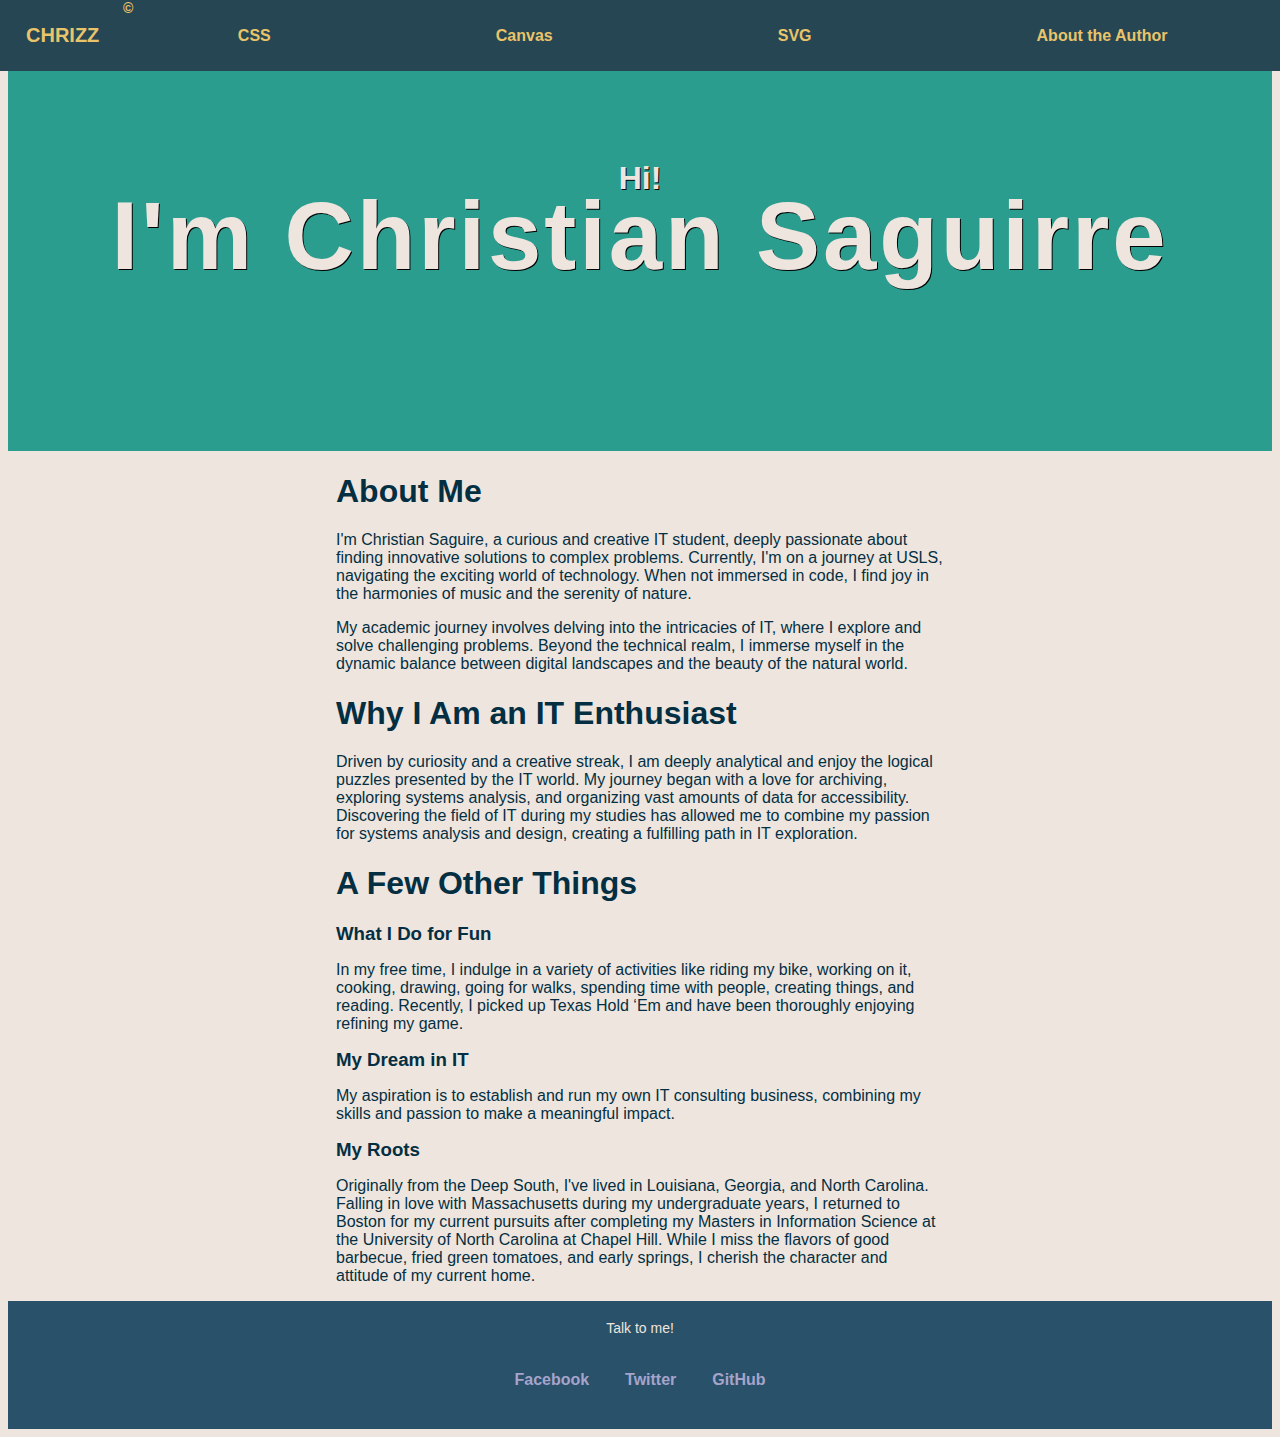
<file: about.html>
<!DOCTYPE html>
<html lang="en">
<head>
    <meta charset="UTF-8">
    <meta name="viewport" content="width=device-width, initial-scale=1.0">
    <link rel="stylesheet" href="styles4.css">
    <script src="script.js"></script>
    <title>About</title>
</head>
<body>
    <nav class="nav1">
        <div class="logo">
            <a href="index.html"> Chrizz</a>
        </div>
        <a href="css.html">CSS</a>
        <a href="canvas.html">Canvas</a>
        <a href="svg.html">SVG</a>
        <a href="about.html">About the Author</a>
    </nav>
    <header class="masthead">
        <p class="masthead-intro">Hi!</p>
        <h1 class="masthead-heading">I'm Christian Saguirre</h1>
      </header>
      
      <section class="aboutme-section">
        <h1>About Me</h1>
        <p>I'm Christian Saguire, a curious and creative IT student, deeply passionate about finding innovative solutions to complex problems. Currently, I'm on a journey at USLS, navigating the exciting world of technology. When not immersed in code, I find joy in the harmonies of music and the serenity of nature.</p>
    
        <p>My academic journey involves delving into the intricacies of IT, where I explore and solve challenging problems. Beyond the technical realm, I immerse myself in the dynamic balance between digital landscapes and the beauty of the natural world.</p>
    
        <h1>Why I Am an IT Enthusiast</h1>
        <p>Driven by curiosity and a creative streak, I am deeply analytical and enjoy the logical puzzles presented by the IT world. My journey began with a love for archiving, exploring systems analysis, and organizing vast amounts of data for accessibility. Discovering the field of IT during my studies has allowed me to combine my passion for systems analysis and design, creating a fulfilling path in IT exploration.</p>
    </section>
    
    <section class="fewthings-section">
        <h1>A Few Other Things</h1>
        <h2>What I Do for Fun</h2>
        <p>In my free time, I indulge in a variety of activities like riding my bike, working on it, cooking, drawing, going for walks, spending time with people, creating things, and reading. Recently, I picked up Texas Hold ‘Em and have been thoroughly enjoying refining my game.</p>
    
        <h2>My Dream in IT</h2>
        <p>My aspiration is to establish and run my own IT consulting business, combining my skills and passion to make a meaningful impact.</p>
    
        <h2>My Roots</h2>
        <p>Originally from the Deep South, I've lived in Louisiana, Georgia, and North Carolina. Falling in love with Massachusetts during my undergraduate years, I returned to Boston for my current pursuits after completing my Masters in Information Science at the University of North Carolina at Chapel Hill. While I miss the flavors of good barbecue, fried green tomatoes, and early springs, I cherish the character and attitude of my current home.</p>
    </section>
    
      <footer class="footer-content">
        <p>Talk to me!</p>
        <ul class="footer-contact">
          <li><a href="https://web.facebook.com/chrizsenpaii/">Facebook</a></li>
          <li><a href="twitter.com">Twitter</a></li>
          <li><a href="https://github.com/chrizsenpaii">GitHub</a></li>
        </ul>
      </footer>
</body>
</html>
</file>
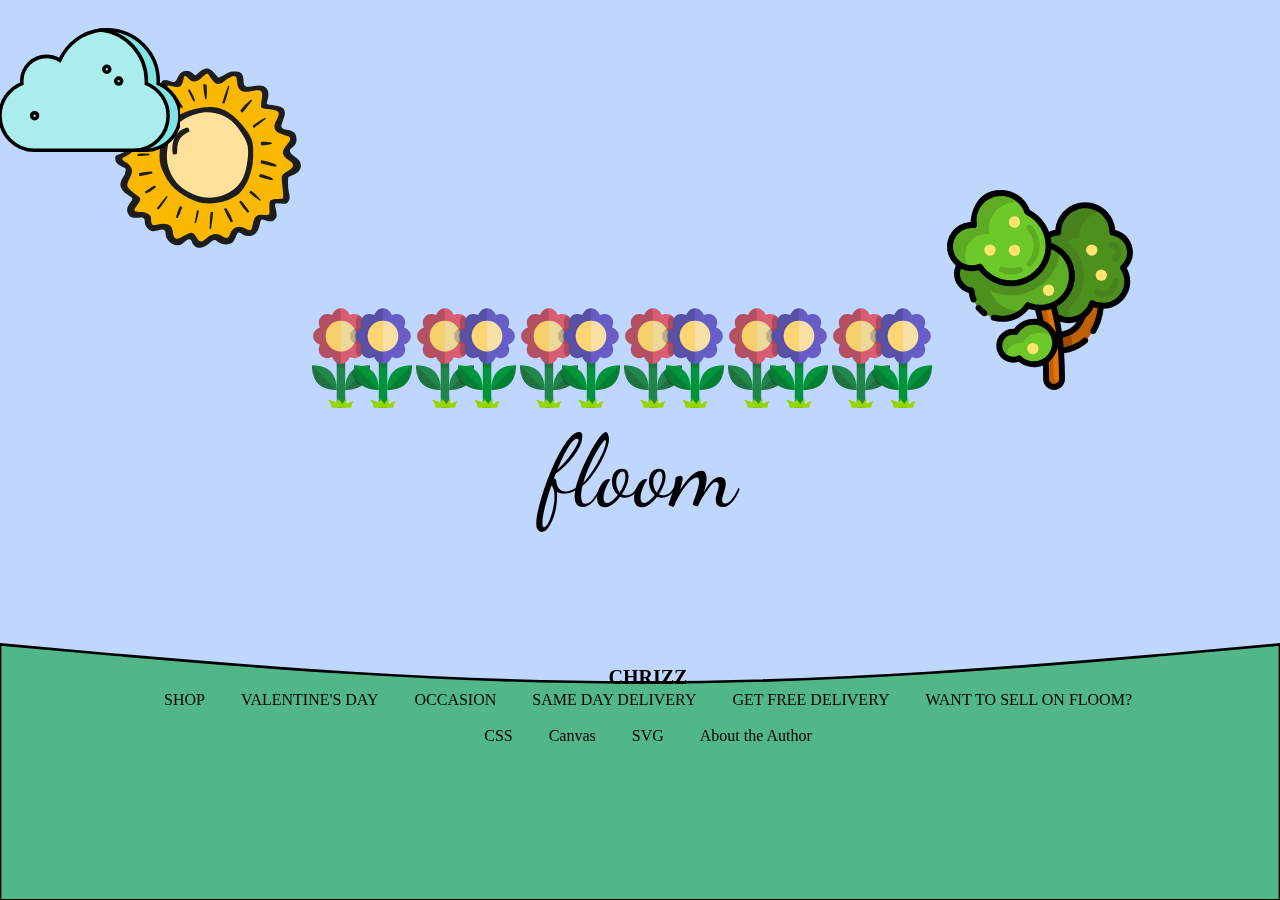
<file: svg.html>
<!DOCTYPE html>
<html lang="en">
<head>
    <meta charset="UTF-8">
    <meta name="viewport" content="width=device-width, initial-scale=1.0">
    <link rel="stylesheet" href="styles3.css">
    <link rel="stylesheet" href="https://fonts.googleapis.com/css2?family=Dancing+Script:wght@400;700&display=swap">
    <title>Floom</title>
</head>
<body>
    <nav class="nav1">
        <div class="logo">
            <a href="index.html"> Chrizz</a>
        </div>
        <a href="css.html">CSS</a>
        <a href="canvas.html">Canvas</a>
        <a href="svg.html">SVG</a>
        <a href="about.html">About the Author</a>
    </nav>
    <svg class="sun" width="800px" height="800px" viewBox="0 0 64 64" xmlns="http://www.w3.org/2000/svg">

        <path d="m24.19 4.27a2.87 2.87 0 0 1 3 .72c.4.31.43.62.84.5s2.06-2.31 3.75-2.16 3.22 2.85 3.66 2.91 2.94-1.78 4.44-1.91 3.06 0 3.37 1.78-.12 2.5.91 3 5-1.34 6.53.6-.19 4.59.19 5 4.59.34 5.37 1.59.09 2.56-.25 3.7-.91 1.91-.19 2.47 1.91.5 2.53.72 1.94.47 2 2.9-2.34 2.6-2.15 3.75 2.81 2.16 3.31 3.55a2.84 2.84 0 0 1 -1.5 3.66c-1.56.88-2.34.88-2.34 1.41a17.32 17.32 0 0 0 .19 4.4c.4 1.69.34 2.22-.16 3.13s-1.59.65-2.31.59-1.6-.28-1.88.16.85 3.22.35 4.19a2.4 2.4 0 0 1 -2.63 1.28c-1.19-.19-1.59-.66-2.12-.44s-.44 2.72-1.54 3.91a3 3 0 0 1 -3.12 1.21c-1.38-.15-2-1.28-2.72-1.06s-.94 3-2.5 3.56a4.3 4.3 0 0 1 -3.66-.28c-.93-.43-.84-1.09-1.78-.78s-1.9 1.91-3.56 2.25a2.66 2.66 0 0 1 -3-1c-.47-.58-.28-1.47-1.22-1.58s-2.06 1.84-3.41 1.94a4.12 4.12 0 0 1 -3.59-1.94c-.91-1.31-.22-2.75-1.25-3.06s-3 1.21-4.53 0a3.05 3.05 0 0 1 -1.44-2.66c0-.53-.19-1.25-1-1.25s-3.06.41-3.87-.47a3 3 0 0 1 -.35-3.47c.69-1.12 1.57-1.72 1.1-2.31s-3.1-1.66-3.6-3.56 1.13-3.28 1.32-4.13.59-1.75-.13-2-2.47-1.19-2.75-2-.41-1.79.59-2.09 3.44-1.44 3.13-2.16-2-2.12-2.34-3.12-.25-3.16.81-3.66 3.22-.16 3.37-.72-1.47-2.44-1.5-3.47.72-2.75 1.75-3 3.13.6 3.75.06-.4-3.43.57-4.06a3.66 3.66 0 0 1 3-.15c.5.25 1 .87 1.34.46s-.63-3 .44-3.9 3.18.75 4 .31 1.06-2.73 2.78-3.32z" fill="#1d1d1b"/>
        
        <path d="m24.66 5.74c.65-.07 1.5 1.84 2.93 1.78a4.26 4.26 0 0 0 2.69-1.52c.5-.41 1.47-1.07 1.69-1s1.62 2.87 3 3.28 2.34-1.16 3.41-1.69 1.75-1.12 2.47-.65.06 3.56 1.81 4.56 4.72-.66 6.12 0-.34 4.59.35 5.37 4.72.28 5.37 1.47-1.5 3.31-1.22 4.91 1.5 1.72 2.85 2.31 2.09.22 2.15 1.41-2.93 3-2.18 4.87 3.25 2.16 3.15 3.56-3.25 2.12-3.59 3.43.87 6.81.22 7.13-2.94-.19-3.82.59 0 4-.62 4.53-2.69-.44-4 .56-1 4.35-1.94 4.47-2.69-1.78-4.66-.87-1.65 3.12-2.78 3.31-2.06-1.62-4.28-1.16-2.78 2.47-4.06 2.32-1.63-2.66-3-2.78-3.72 2.37-5.06 1.84-.28-3.47-2.25-4.38-4.1.25-5 .07-.38-2.6-.88-3a4.07 4.07 0 0 0 -2.84-1.19c-1.6 0-2.5-.12-2.13-1s2.35-2.78 1.6-3.59-4.16-2.68-4-4.13 1.9-3.44 1.47-4.84a3.74 3.74 0 0 0 -1.82-2.28c-.53-.32-1.68-1-1.06-1.41s3.78-1.91 3.63-3.02-2.07-2.26-2.38-3.48-.28-2.13.28-2.31 3.66-.35 4-1.44-1.43-3-1.53-3.84.19-1.54 1-1.44 3.35.75 4.07-.78.15-3.38.59-3.41 1.72 1.13 3.25.53 1.22-2.44 1.28-2.78-.25-1.22.44-1.25 3.31 1.2 4.12-.16.59-2.84 1.16-2.9z" fill="#fab900"/>
        
        <path d="m30.41 15.83c4.11-.62 7.87.16 12 5s4.18 6.13 4.06 10.88-2.13 9.59-4.56 11.75-8.78 4.31-14 2.31-8.72-5.13-10.63-10.16.19-11.06 2-14.09 5.72-4.88 11.13-5.69z" fill="#1d1d1b"/>
        
        <path d="m30.81 17.39a12.13 12.13 0 0 1 10.85 5.1c2.78 4 3.62 5.34 3 10.12s-1.75 7.16-4.38 9.39a12.84 12.84 0 0 1 -11.78 2.08c-4.16-1.5-7.47-4-9-8.56s-.09-9.59 1.22-12.28 5.5-5.31 10.09-5.85z" fill="#ffe19b"/>
        
        <g fill="#1d1d1b">
        
        <path d="m25.34 22.24c.34 0 1 .94.66 1.25s-2.12.87-3.12 2.62-.63 4.13-.82 4.41-1.15.47-1.34.22a10 10 0 0 1 .5-5.19 6.34 6.34 0 0 1 4.12-3.31z"/>
        
        <path d="m21.34 12c.26-.17 2.72 3.5 2.54 3.72s0 .62-.44.28-2.88-3.25-2.78-3.5.59-.42.68-.5z"/>
        
        <path d="m25.59 10.33c0-.14.41-.34.63-.19a14.69 14.69 0 0 1 1.66 3.44c-.13.22-.32.38-.47.28s-1.82-3.47-1.82-3.53z"/>
        
        <path d="m30.47 8.52c.11-.26 1-.13 1.09.06a26.07 26.07 0 0 1 0 4.5c-.18.1-.31.19-.46 0a28.16 28.16 0 0 1 -.63-4.56z"/>
        
        <path d="m38.41 9.05c.15-.1.47-.22.4.16a47 47 0 0 1 -1.53 5.34c-.19 0-.72 0-.72-.22a52.43 52.43 0 0 1 1.85-5.28z"/>
        
        <path d="m42.34 16.77a17.89 17.89 0 0 1 3.41-3.38c.22.1.47.22.34.32s-2.9 3.84-3.09 3.78a2.07 2.07 0 0 1 -.66-.72z"/>
        
        <path d="m46.34 21.64a28.34 28.34 0 0 1 3.85-2.53c.22.1.34.35.22.44s-3.6 2.88-3.75 2.81-.32-.72-.32-.72z"/>
        
        <path d="m48.94 26.93c.21-.32 3.22 0 3.37.15s.22.38.07.44-2.88.66-3.22.37a.8.8 0 0 1 -.22-.96z"/>
        
        <path d="m49 32.74c.27-.27 5 1.25 4.87 1.5s.25.56-.18.56a42.06 42.06 0 0 1 -4.82-1.12 1.27 1.27 0 0 1 .13-.94z"/>
        
        <path d="m48.72 37.14c.1-.07 4.09 1.19 4 1.54s0 .37-.16.4a23 23 0 0 1 -4.22-1.08 1.9 1.9 0 0 1 .38-.86z"/>
        
        <path d="m45.69 42.43a16.5 16.5 0 0 1 3.19 3c-.13.22.06.18-.13.22a20.88 20.88 0 0 1 -3.53-2.6c.03-.16.44-.53.47-.62z"/>
        
        <path d="m42.56 45.64c.19.07 2.75 3.25 2.63 3.5s-.31.44-.5.38a20.82 20.82 0 0 1 -2.69-3.47c.16-.16.47-.44.56-.41z"/>
        
        <path d="m37.88 48.08a16.61 16.61 0 0 1 2.12 4.22c-.16.16-.59.34-.69.28a39.52 39.52 0 0 1 -2.22-4.34 2.39 2.39 0 0 1 .79-.16z"/>
        
        <path d="m32.88 49.36c.11-.11.78-.06.78.07s-.66 5.34-.66 5.34-.44 0-.47-.13.22-5.15.35-5.28z"/>
        
        <path d="m28.5 48.86c.09-.13.59-.18.59.07a23 23 0 0 1 -.9 3.78c-.19.09-.44.28-.47.12s.72-3.83.78-3.97z"/>
        
        <path d="m23 47.46c.14-.13.75.15.72.4a18.94 18.94 0 0 1 -1.41 3.35c-.18 0-.59-.07-.59-.16a19.62 19.62 0 0 1 1.28-3.59z"/>
        
        <path d="m18.66 44.27a.22.22 0 0 1 .34.28 44.28 44.28 0 0 1 -2.72 3.88c-.12 0-.69-.13-.62-.29s2.78-3.68 3-3.87z"/>
        
        <path d="m14.94 40.77c.15 0 .4.37.37.56a14.2 14.2 0 0 1 -3 2c-.18-.06-.65-.43-.5-.53s2.78-1.94 3.13-2.03z"/>
        
        <path d="m9.94 36.8a27 27 0 0 1 4.06-.47c.13.16.34.53.09.66a34 34 0 0 1 -4 .87c-.18-.06-.15-1.06-.15-1.06z"/>
        
        <path d="m9.59 30.64a19.35 19.35 0 0 1 3.57 0c.12.19.25.38.09.47a30.25 30.25 0 0 1 -3.75.22c-.09-.06-.09-.62.09-.69z"/>
        
        <path d="m10.53 24.43c.13-.09 4.31 1.34 4.25 1.65s0 .35-.19.38-4.12-1.16-4.34-1.25.03-.63.28-.78z"/>
        
        <path d="m13.31 20.27c.19 0 3.28 1.47 3.22 1.72s0 .5-.28.37-3.25-1.31-3.37-1.47.21-.62.43-.62z"/>
        
        <path d="m17.44 14.86c.22.15 3 2.75 2.81 2.88s-.56.34-.69.25-2.78-2.47-2.62-2.69.4-.5.5-.44z"/>
        
        </g>
        
        </svg>
    <svg class="clouds1" height="800px" width="800px" version="1.1" id="Layer_1_clouds1" xmlns="http://www.w3.org/2000/svg" xmlns:xlink="http://www.w3.org/1999/xlink" viewBox="0 0 512 512" xml:space="preserve">
        <path style="fill:#81E3E2; stroke:black; stroke-width:10px;" d="M449.941,237.636c0.113-2.307,0.169-4.625,0.169-6.954c0-80.795-65.491-146.286-146.286-146.286 c-5.716,0-11.343,0.326-16.89,0.968l92.846,342.241h33.758c54.373,0,98.462-44.088,98.462-98.462 C512,287.62,486.299,252.107,449.941,237.636z"/>
        <path style="fill:#ABECEC; stroke:black; stroke-width:10px;" d="M416.183,237.636c36.358,14.471,62.059,49.985,62.059,91.507c0,54.373-44.088,98.462-98.462,98.462 H98.462C44.088,427.604,0,383.516,0,329.143c0-41.59,25.78-77.149,62.228-91.575c-0.214-2.273-0.338-4.569-0.338-6.887 c0-38.844,31.485-70.33,70.33-70.33c13.931,0,26.905,4.073,37.832,11.061c20.57-46.361,64.512-80.03,116.882-86.05 c72.85,8.361,129.418,70.228,129.418,145.318C416.352,233.011,416.295,235.329,416.183,237.636z"/>
        <g>
            <circle style="fill:#81E3E2; stroke:black; stroke-width:10px;" cx="98.462" cy="329.143" r="8.44"/>
            <circle style="fill:#81E3E2; stroke:black; stroke-width:10px;" cx="337.582" cy="230.681" r="8.44"/>
            <circle style="fill:#81E3E2; stroke:black; stroke-width:10px;" cx="303.824" cy="196.923" r="8.44"/>
        </g>
    </svg>

    <svg class="clouds2" height="800px" width="800px" version="1.1" id="Layer_1_clouds1" xmlns="http://www.w3.org/2000/svg" xmlns:xlink="http://www.w3.org/1999/xlink" viewBox="0 0 512 512" xml:space="preserve">
        <path style="fill:#81E3E2; stroke:black; stroke-width:10px;" d="M449.941,237.636c0.113-2.307,0.169-4.625,0.169-6.954c0-80.795-65.491-146.286-146.286-146.286 c-5.716,0-11.343,0.326-16.89,0.968l92.846,342.241h33.758c54.373,0,98.462-44.088,98.462-98.462 C512,287.62,486.299,252.107,449.941,237.636z"/>
        <path style="fill:#ABECEC; stroke:black; stroke-width:10px;" d="M416.183,237.636c36.358,14.471,62.059,49.985,62.059,91.507c0,54.373-44.088,98.462-98.462,98.462 H98.462C44.088,427.604,0,383.516,0,329.143c0-41.59,25.78-77.149,62.228-91.575c-0.214-2.273-0.338-4.569-0.338-6.887 c0-38.844,31.485-70.33,70.33-70.33c13.931,0,26.905,4.073,37.832,11.061c20.57-46.361,64.512-80.03,116.882-86.05 c72.85,8.361,129.418,70.228,129.418,145.318C416.352,233.011,416.295,235.329,416.183,237.636z"/>
        <g>
            <circle style="fill:#81E3E2; stroke:black; stroke-width:10px;" cx="98.462" cy="329.143" r="8.44"/>
            <circle style="fill:#81E3E2; stroke:black; stroke-width:10px;" cx="337.582" cy="230.681" r="8.44"/>
            <circle style="fill:#81E3E2; stroke:black; stroke-width:10px;" cx="303.824" cy="196.923" r="8.44"/>
        </g>
    </svg>
    <svg class="clouds3" height="800px" width="800px" version="1.1" id="Layer_1_clouds1" xmlns="http://www.w3.org/2000/svg" xmlns:xlink="http://www.w3.org/1999/xlink" viewBox="0 0 512 512" xml:space="preserve">
        <path style="fill:#81E3E2; stroke:black; stroke-width:10px;" d="M449.941,237.636c0.113-2.307,0.169-4.625,0.169-6.954c0-80.795-65.491-146.286-146.286-146.286 c-5.716,0-11.343,0.326-16.89,0.968l92.846,342.241h33.758c54.373,0,98.462-44.088,98.462-98.462 C512,287.62,486.299,252.107,449.941,237.636z"/>
        <path style="fill:#ABECEC; stroke:black; stroke-width:10px;" d="M416.183,237.636c36.358,14.471,62.059,49.985,62.059,91.507c0,54.373-44.088,98.462-98.462,98.462 H98.462C44.088,427.604,0,383.516,0,329.143c0-41.59,25.78-77.149,62.228-91.575c-0.214-2.273-0.338-4.569-0.338-6.887 c0-38.844,31.485-70.33,70.33-70.33c13.931,0,26.905,4.073,37.832,11.061c20.57-46.361,64.512-80.03,116.882-86.05 c72.85,8.361,129.418,70.228,129.418,145.318C416.352,233.011,416.295,235.329,416.183,237.636z"/>
        <g>
            <circle style="fill:#81E3E2; stroke:black; stroke-width:10px;" cx="98.462" cy="329.143" r="8.44"/>
            <circle style="fill:#81E3E2; stroke:black; stroke-width:10px;" cx="337.582" cy="230.681" r="8.44"/>
            <circle style="fill:#81E3E2; stroke:black; stroke-width:10px;" cx="303.824" cy="196.923" r="8.44"/>
        </g>
    </svg>
 
    <svg class="flower1" xmlns="http://www.w3.org/2000/svg" xmlns:xlink="http://www.w3.org/1999/xlink" version="1.1" id="Layer_1"  viewBox="0 0 414.322 414.322" xml:space="preserve" width="512" height="512">
        <g>
            <g>
                <rect x="102.387" y="131.38" style="fill:#218649;" width="35.229" height="281.873"/>
                <path style="opacity:0.2;fill:#222222;" d="M102.387,131.38v111.354c5.288,3.14,11.271,4.918,17.614,4.918    c6.342,0,12.326-1.778,17.615-4.918V131.38H102.387z"/>
                <g>
                    <path style="fill:#D85C72;" d="M235.324,116.392c0-16.308-11.706-30.264-28.302-36.046c7.646-15.823,6.056-33.969-5.475-45.501     c-11.532-11.53-29.678-13.121-45.501-5.475c-5.782-16.595-19.738-28.302-36.045-28.302S89.738,12.776,83.956,29.37     c-15.823-7.647-33.969-6.056-45.5,5.475C26.925,46.378,25.334,64.524,32.98,80.346c-16.595,5.781-28.302,19.737-28.302,36.045     c0,16.309,11.707,30.265,28.302,36.046c-7.646,15.824-6.056,33.969,5.476,45.5c11.532,11.532,29.677,13.123,45.5,5.477     c5.782,16.594,19.738,28.301,36.046,28.301s30.264-11.706,36.045-28.302c15.823,7.646,33.969,6.056,45.5-5.476     c11.531-11.531,13.122-29.676,5.476-45.5C223.618,146.655,235.324,132.699,235.324,116.392z"/>
                    <path style="opacity:0.2;fill:#222222;" d="M83.956,29.37c-15.823-7.647-33.969-6.056-45.5,5.475     C26.925,46.378,25.334,64.524,32.98,80.346c-16.595,5.781-28.302,19.737-28.302,36.045c0,16.309,11.707,30.265,28.302,36.046     c-7.646,15.824-6.056,33.969,5.476,45.5c11.532,11.532,29.677,13.123,45.5,5.477c5.782,16.594,19.738,28.301,36.046,28.301V1.069     C103.694,1.069,89.738,12.776,83.956,29.37z"/>
                    <circle style="fill:#EED898;" cx="120.001" cy="116.392" r="63.507"/>
                    <path style="opacity:0.5;fill:#FFC843;" d="M120.002,52.885c-35.074,0-63.507,28.433-63.507,63.507     c0,35.074,28.433,63.506,63.507,63.506V52.885z"/>
                </g>
                <path style="opacity:0.2;" d="M235.324,116.392c0-16.308-11.706-30.264-28.302-36.046c7.646-15.823,6.056-33.969-5.475-45.501    c-1.571-1.571-3.27-2.951-5.064-4.155c-1.794,1.204-3.492,2.584-5.064,4.155c-11.531,11.532-13.122,29.678-5.475,45.501    c-16.596,5.781-28.302,19.737-28.302,36.045c0,16.309,11.707,30.265,28.302,36.046c-7.646,15.824-6.056,33.969,5.475,45.5    c1.572,1.571,3.269,2.952,5.064,4.155c1.794-1.203,3.492-2.585,5.063-4.155c11.531-11.531,13.122-29.676,5.476-45.5    C223.618,146.655,235.324,132.699,235.324,116.392z"/>
                <g>
                    <path style="fill:#218649;" d="M214.266,313.968c28.353-28.354,25.669-77.007,25.669-77.007s-48.654-2.685-77.007,25.668     c-28.353,28.353-25.669,77.008-25.669,77.008S185.913,342.322,214.266,313.968z"/>
                    <path style="opacity:0.2;fill:#222222;" d="M137.259,339.638c0,0,48.654,2.684,77.007-25.67     c28.353-28.354,25.669-77.007,25.669-77.007L137.259,339.638z"/>
                </g>
                <path style="opacity:0.2;" d="M200.992,241.699c-12.745,3.541-26.4,9.651-37.253,20.143c2.591,16.195,8.889,37.036,23.979,52.127    c4.074,4.073,8.567,7.503,13.274,10.396c4.707-2.893,9.201-6.322,13.274-10.396c15.09-15.091,21.388-35.932,23.979-52.127    C227.391,251.35,213.737,245.24,200.992,241.699z"/>
                <g>
                    <path style="fill:#218649;" d="M25.737,313.968c-28.354-28.354-25.669-77.007-25.669-77.007s48.654-2.685,77.007,25.668     c28.354,28.353,25.669,77.008,25.669,77.008S54.09,342.322,25.737,313.968z"/>
                    <path style="opacity:0.2;fill:#222222;" d="M102.744,339.638c0,0-48.654,2.684-77.007-25.67     c-28.354-28.354-25.669-77.007-25.669-77.007L102.744,339.638z"/>
                </g>
                <path style="fill:#95D600;" d="M81.517,413.253c0-14.085-11.327-30.189-15.928-33.463c9.203-0.273,28.671,5.186,34.688,15.285    c1.415-1.638,7.787-14.194,5.663-17.469c8.142,1.364,16.283,12.555,18.76,20.198c4.601-5.46,13.214-20.198,18.406-22.928    c-0.708,4.64-0.944,20.744,2.124,23.747c3.068-5.733,20.529-12.557,27.609-13.648c-5.31,6.005-10.265,19.706-10.265,28.278    C162.574,413.253,97.092,413.253,81.517,413.253z"/>
            </g>
            <g>
                <rect x="276.705" y="131.38" style="fill:#00953A;" width="35.229" height="281.873"/>
                <path style="opacity:0.2;fill:#222222;" d="M276.705,131.38v111.354c5.289,3.14,11.272,4.918,17.614,4.918    c6.343,0,12.326-1.778,17.615-4.918V131.38H276.705z"/>
                <g>
                    <path style="fill:#675DC6;" d="M409.643,116.392c0-16.308-11.706-30.264-28.302-36.046c7.646-15.823,6.056-33.969-5.475-45.501     c-11.532-11.53-29.678-13.121-45.501-5.475c-5.782-16.595-19.737-28.302-36.045-28.302c-16.308,0-30.264,11.707-36.045,28.302     c-15.823-7.647-33.969-6.056-45.5,5.475c-11.532,11.532-13.122,29.678-5.476,45.501c-16.596,5.781-28.302,19.737-28.302,36.045     c0,16.309,11.707,30.265,28.302,36.046c-7.646,15.824-6.056,33.969,5.476,45.5c11.531,11.532,29.677,13.123,45.5,5.477     c5.782,16.594,19.738,28.301,36.046,28.301c16.308,0,30.264-11.706,36.045-28.302c15.823,7.646,33.969,6.056,45.501-5.476     c11.531-11.531,13.122-29.676,5.475-45.5C397.936,146.655,409.643,132.699,409.643,116.392z"/>
                    <path style="opacity:0.2;fill:#222222;" d="M258.274,29.37c-15.823-7.647-33.969-6.056-45.5,5.475     c-11.532,11.532-13.122,29.678-5.476,45.501c-16.596,5.781-28.302,19.737-28.302,36.045c0,16.309,11.707,30.265,28.302,36.046     c-7.646,15.824-6.056,33.969,5.476,45.5c11.531,11.532,29.677,13.123,45.5,5.477c5.782,16.594,19.738,28.301,36.046,28.301V1.069     C278.012,1.069,264.056,12.776,258.274,29.37z"/>
                    <circle style="fill:#F9E0A4;" cx="294.32" cy="116.392" r="63.507"/>
                    <path style="opacity:0.5;fill:#FFC843;" d="M294.32,52.885c-35.074,0-63.507,28.433-63.507,63.507     c0,35.074,28.433,63.506,63.507,63.506V52.885z"/>
                </g>
                <g>
                    <path style="fill:#00953A;" d="M388.584,313.968c28.354-28.354,25.669-77.007,25.669-77.007s-48.654-2.685-77.008,25.668     c-28.353,28.353-25.669,77.008-25.669,77.008S360.231,342.322,388.584,313.968z"/>
                    <path style="opacity:0.2;fill:#222222;" d="M311.577,339.638c0,0,48.654,2.684,77.007-25.67     c28.354-28.354,25.669-77.007,25.669-77.007L311.577,339.638z"/>
                </g>
                <g>
                    <path style="fill:#00953A;" d="M200.055,313.968c-28.353-28.354-25.669-77.007-25.669-77.007s48.654-2.685,77.007,25.668     c28.354,28.353,25.669,77.008,25.669,77.008S228.408,342.322,200.055,313.968z"/>
                    <path style="opacity:0.2;fill:#222222;" d="M277.062,339.638c0,0-48.654,2.684-77.007-25.67     c-28.353-28.354-25.669-77.007-25.669-77.007L277.062,339.638z"/>
                </g>
                <path style="fill:#95D600;" d="M255.835,413.253c0-14.085-11.327-30.189-15.928-33.463c9.204-0.273,28.671,5.186,34.688,15.285    c1.415-1.638,7.787-14.194,5.663-17.469c8.142,1.364,16.283,12.555,18.76,20.198c4.602-5.46,13.214-20.198,18.406-22.928    c-0.707,4.64-0.944,20.744,2.124,23.747c3.068-5.733,20.53-12.557,27.609-13.648c-5.31,6.005-10.264,19.706-10.264,28.278    C336.892,413.253,271.41,413.253,255.835,413.253z"/>
            </g>
        </g>
    
        </svg>

        <svg class="flower2" xmlns="http://www.w3.org/2000/svg" xmlns:xlink="http://www.w3.org/1999/xlink" version="1.1" id="Layer_1"  viewBox="0 0 414.322 414.322" xml:space="preserve" width="512" height="512">
            <g>
                <g>
                    <rect x="102.387" y="131.38" style="fill:#218649;" width="35.229" height="281.873"/>
                    <path style="opacity:0.2;fill:#222222;" d="M102.387,131.38v111.354c5.288,3.14,11.271,4.918,17.614,4.918    c6.342,0,12.326-1.778,17.615-4.918V131.38H102.387z"/>
                    <g>
                        <path style="fill:#D85C72;" d="M235.324,116.392c0-16.308-11.706-30.264-28.302-36.046c7.646-15.823,6.056-33.969-5.475-45.501     c-11.532-11.53-29.678-13.121-45.501-5.475c-5.782-16.595-19.738-28.302-36.045-28.302S89.738,12.776,83.956,29.37     c-15.823-7.647-33.969-6.056-45.5,5.475C26.925,46.378,25.334,64.524,32.98,80.346c-16.595,5.781-28.302,19.737-28.302,36.045     c0,16.309,11.707,30.265,28.302,36.046c-7.646,15.824-6.056,33.969,5.476,45.5c11.532,11.532,29.677,13.123,45.5,5.477     c5.782,16.594,19.738,28.301,36.046,28.301s30.264-11.706,36.045-28.302c15.823,7.646,33.969,6.056,45.5-5.476     c11.531-11.531,13.122-29.676,5.476-45.5C223.618,146.655,235.324,132.699,235.324,116.392z"/>
                        <path style="opacity:0.2;fill:#222222;" d="M83.956,29.37c-15.823-7.647-33.969-6.056-45.5,5.475     C26.925,46.378,25.334,64.524,32.98,80.346c-16.595,5.781-28.302,19.737-28.302,36.045c0,16.309,11.707,30.265,28.302,36.046     c-7.646,15.824-6.056,33.969,5.476,45.5c11.532,11.532,29.677,13.123,45.5,5.477c5.782,16.594,19.738,28.301,36.046,28.301V1.069     C103.694,1.069,89.738,12.776,83.956,29.37z"/>
                        <circle style="fill:#EED898;" cx="120.001" cy="116.392" r="63.507"/>
                        <path style="opacity:0.5;fill:#FFC843;" d="M120.002,52.885c-35.074,0-63.507,28.433-63.507,63.507     c0,35.074,28.433,63.506,63.507,63.506V52.885z"/>
                    </g>
                    <path style="opacity:0.2;" d="M235.324,116.392c0-16.308-11.706-30.264-28.302-36.046c7.646-15.823,6.056-33.969-5.475-45.501    c-1.571-1.571-3.27-2.951-5.064-4.155c-1.794,1.204-3.492,2.584-5.064,4.155c-11.531,11.532-13.122,29.678-5.475,45.501    c-16.596,5.781-28.302,19.737-28.302,36.045c0,16.309,11.707,30.265,28.302,36.046c-7.646,15.824-6.056,33.969,5.475,45.5    c1.572,1.571,3.269,2.952,5.064,4.155c1.794-1.203,3.492-2.585,5.063-4.155c11.531-11.531,13.122-29.676,5.476-45.5    C223.618,146.655,235.324,132.699,235.324,116.392z"/>
                    <g>
                        <path style="fill:#218649;" d="M214.266,313.968c28.353-28.354,25.669-77.007,25.669-77.007s-48.654-2.685-77.007,25.668     c-28.353,28.353-25.669,77.008-25.669,77.008S185.913,342.322,214.266,313.968z"/>
                        <path style="opacity:0.2;fill:#222222;" d="M137.259,339.638c0,0,48.654,2.684,77.007-25.67     c28.353-28.354,25.669-77.007,25.669-77.007L137.259,339.638z"/>
                    </g>
                    <path style="opacity:0.2;" d="M200.992,241.699c-12.745,3.541-26.4,9.651-37.253,20.143c2.591,16.195,8.889,37.036,23.979,52.127    c4.074,4.073,8.567,7.503,13.274,10.396c4.707-2.893,9.201-6.322,13.274-10.396c15.09-15.091,21.388-35.932,23.979-52.127    C227.391,251.35,213.737,245.24,200.992,241.699z"/>
                    <g>
                        <path style="fill:#218649;" d="M25.737,313.968c-28.354-28.354-25.669-77.007-25.669-77.007s48.654-2.685,77.007,25.668     c28.354,28.353,25.669,77.008,25.669,77.008S54.09,342.322,25.737,313.968z"/>
                        <path style="opacity:0.2;fill:#222222;" d="M102.744,339.638c0,0-48.654,2.684-77.007-25.67     c-28.354-28.354-25.669-77.007-25.669-77.007L102.744,339.638z"/>
                    </g>
                    <path style="fill:#95D600;" d="M81.517,413.253c0-14.085-11.327-30.189-15.928-33.463c9.203-0.273,28.671,5.186,34.688,15.285    c1.415-1.638,7.787-14.194,5.663-17.469c8.142,1.364,16.283,12.555,18.76,20.198c4.601-5.46,13.214-20.198,18.406-22.928    c-0.708,4.64-0.944,20.744,2.124,23.747c3.068-5.733,20.529-12.557,27.609-13.648c-5.31,6.005-10.265,19.706-10.265,28.278    C162.574,413.253,97.092,413.253,81.517,413.253z"/>
                </g>
                <g>
                    <rect x="276.705" y="131.38" style="fill:#00953A;" width="35.229" height="281.873"/>
                    <path style="opacity:0.2;fill:#222222;" d="M276.705,131.38v111.354c5.289,3.14,11.272,4.918,17.614,4.918    c6.343,0,12.326-1.778,17.615-4.918V131.38H276.705z"/>
                    <g>
                        <path style="fill:#675DC6;" d="M409.643,116.392c0-16.308-11.706-30.264-28.302-36.046c7.646-15.823,6.056-33.969-5.475-45.501     c-11.532-11.53-29.678-13.121-45.501-5.475c-5.782-16.595-19.737-28.302-36.045-28.302c-16.308,0-30.264,11.707-36.045,28.302     c-15.823-7.647-33.969-6.056-45.5,5.475c-11.532,11.532-13.122,29.678-5.476,45.501c-16.596,5.781-28.302,19.737-28.302,36.045     c0,16.309,11.707,30.265,28.302,36.046c-7.646,15.824-6.056,33.969,5.476,45.5c11.531,11.532,29.677,13.123,45.5,5.477     c5.782,16.594,19.738,28.301,36.046,28.301c16.308,0,30.264-11.706,36.045-28.302c15.823,7.646,33.969,6.056,45.501-5.476     c11.531-11.531,13.122-29.676,5.475-45.5C397.936,146.655,409.643,132.699,409.643,116.392z"/>
                        <path style="opacity:0.2;fill:#222222;" d="M258.274,29.37c-15.823-7.647-33.969-6.056-45.5,5.475     c-11.532,11.532-13.122,29.678-5.476,45.501c-16.596,5.781-28.302,19.737-28.302,36.045c0,16.309,11.707,30.265,28.302,36.046     c-7.646,15.824-6.056,33.969,5.476,45.5c11.531,11.532,29.677,13.123,45.5,5.477c5.782,16.594,19.738,28.301,36.046,28.301V1.069     C278.012,1.069,264.056,12.776,258.274,29.37z"/>
                        <circle style="fill:#F9E0A4;" cx="294.32" cy="116.392" r="63.507"/>
                        <path style="opacity:0.5;fill:#FFC843;" d="M294.32,52.885c-35.074,0-63.507,28.433-63.507,63.507     c0,35.074,28.433,63.506,63.507,63.506V52.885z"/>
                    </g>
                    <g>
                        <path style="fill:#00953A;" d="M388.584,313.968c28.354-28.354,25.669-77.007,25.669-77.007s-48.654-2.685-77.008,25.668     c-28.353,28.353-25.669,77.008-25.669,77.008S360.231,342.322,388.584,313.968z"/>
                        <path style="opacity:0.2;fill:#222222;" d="M311.577,339.638c0,0,48.654,2.684,77.007-25.67     c28.354-28.354,25.669-77.007,25.669-77.007L311.577,339.638z"/>
                    </g>
                    <g>
                        <path style="fill:#00953A;" d="M200.055,313.968c-28.353-28.354-25.669-77.007-25.669-77.007s48.654-2.685,77.007,25.668     c28.354,28.353,25.669,77.008,25.669,77.008S228.408,342.322,200.055,313.968z"/>
                        <path style="opacity:0.2;fill:#222222;" d="M277.062,339.638c0,0-48.654,2.684-77.007-25.67     c-28.353-28.354-25.669-77.007-25.669-77.007L277.062,339.638z"/>
                    </g>
                    <path style="fill:#95D600;" d="M255.835,413.253c0-14.085-11.327-30.189-15.928-33.463c9.204-0.273,28.671,5.186,34.688,15.285    c1.415-1.638,7.787-14.194,5.663-17.469c8.142,1.364,16.283,12.555,18.76,20.198c4.602-5.46,13.214-20.198,18.406-22.928    c-0.707,4.64-0.944,20.744,2.124,23.747c3.068-5.733,20.53-12.557,27.609-13.648c-5.31,6.005-10.264,19.706-10.264,28.278    C336.892,413.253,271.41,413.253,255.835,413.253z"/>
                </g>
            </g>
        
            </svg>
            <svg class="flower3" xmlns="http://www.w3.org/2000/svg" xmlns:xlink="http://www.w3.org/1999/xlink" version="1.1" id="Layer_1"  viewBox="0 0 414.322 414.322" xml:space="preserve" width="512" height="512">
                <g>
                    <g>
                        <rect x="102.387" y="131.38" style="fill:#218649;" width="35.229" height="281.873"/>
                        <path style="opacity:0.2;fill:#222222;" d="M102.387,131.38v111.354c5.288,3.14,11.271,4.918,17.614,4.918    c6.342,0,12.326-1.778,17.615-4.918V131.38H102.387z"/>
                        <g>
                            <path style="fill:#D85C72;" d="M235.324,116.392c0-16.308-11.706-30.264-28.302-36.046c7.646-15.823,6.056-33.969-5.475-45.501     c-11.532-11.53-29.678-13.121-45.501-5.475c-5.782-16.595-19.738-28.302-36.045-28.302S89.738,12.776,83.956,29.37     c-15.823-7.647-33.969-6.056-45.5,5.475C26.925,46.378,25.334,64.524,32.98,80.346c-16.595,5.781-28.302,19.737-28.302,36.045     c0,16.309,11.707,30.265,28.302,36.046c-7.646,15.824-6.056,33.969,5.476,45.5c11.532,11.532,29.677,13.123,45.5,5.477     c5.782,16.594,19.738,28.301,36.046,28.301s30.264-11.706,36.045-28.302c15.823,7.646,33.969,6.056,45.5-5.476     c11.531-11.531,13.122-29.676,5.476-45.5C223.618,146.655,235.324,132.699,235.324,116.392z"/>
                            <path style="opacity:0.2;fill:#222222;" d="M83.956,29.37c-15.823-7.647-33.969-6.056-45.5,5.475     C26.925,46.378,25.334,64.524,32.98,80.346c-16.595,5.781-28.302,19.737-28.302,36.045c0,16.309,11.707,30.265,28.302,36.046     c-7.646,15.824-6.056,33.969,5.476,45.5c11.532,11.532,29.677,13.123,45.5,5.477c5.782,16.594,19.738,28.301,36.046,28.301V1.069     C103.694,1.069,89.738,12.776,83.956,29.37z"/>
                            <circle style="fill:#EED898;" cx="120.001" cy="116.392" r="63.507"/>
                            <path style="opacity:0.5;fill:#FFC843;" d="M120.002,52.885c-35.074,0-63.507,28.433-63.507,63.507     c0,35.074,28.433,63.506,63.507,63.506V52.885z"/>
                        </g>
                        <path style="opacity:0.2;" d="M235.324,116.392c0-16.308-11.706-30.264-28.302-36.046c7.646-15.823,6.056-33.969-5.475-45.501    c-1.571-1.571-3.27-2.951-5.064-4.155c-1.794,1.204-3.492,2.584-5.064,4.155c-11.531,11.532-13.122,29.678-5.475,45.501    c-16.596,5.781-28.302,19.737-28.302,36.045c0,16.309,11.707,30.265,28.302,36.046c-7.646,15.824-6.056,33.969,5.475,45.5    c1.572,1.571,3.269,2.952,5.064,4.155c1.794-1.203,3.492-2.585,5.063-4.155c11.531-11.531,13.122-29.676,5.476-45.5    C223.618,146.655,235.324,132.699,235.324,116.392z"/>
                        <g>
                            <path style="fill:#218649;" d="M214.266,313.968c28.353-28.354,25.669-77.007,25.669-77.007s-48.654-2.685-77.007,25.668     c-28.353,28.353-25.669,77.008-25.669,77.008S185.913,342.322,214.266,313.968z"/>
                            <path style="opacity:0.2;fill:#222222;" d="M137.259,339.638c0,0,48.654,2.684,77.007-25.67     c28.353-28.354,25.669-77.007,25.669-77.007L137.259,339.638z"/>
                        </g>
                        <path style="opacity:0.2;" d="M200.992,241.699c-12.745,3.541-26.4,9.651-37.253,20.143c2.591,16.195,8.889,37.036,23.979,52.127    c4.074,4.073,8.567,7.503,13.274,10.396c4.707-2.893,9.201-6.322,13.274-10.396c15.09-15.091,21.388-35.932,23.979-52.127    C227.391,251.35,213.737,245.24,200.992,241.699z"/>
                        <g>
                            <path style="fill:#218649;" d="M25.737,313.968c-28.354-28.354-25.669-77.007-25.669-77.007s48.654-2.685,77.007,25.668     c28.354,28.353,25.669,77.008,25.669,77.008S54.09,342.322,25.737,313.968z"/>
                            <path style="opacity:0.2;fill:#222222;" d="M102.744,339.638c0,0-48.654,2.684-77.007-25.67     c-28.354-28.354-25.669-77.007-25.669-77.007L102.744,339.638z"/>
                        </g>
                        <path style="fill:#95D600;" d="M81.517,413.253c0-14.085-11.327-30.189-15.928-33.463c9.203-0.273,28.671,5.186,34.688,15.285    c1.415-1.638,7.787-14.194,5.663-17.469c8.142,1.364,16.283,12.555,18.76,20.198c4.601-5.46,13.214-20.198,18.406-22.928    c-0.708,4.64-0.944,20.744,2.124,23.747c3.068-5.733,20.529-12.557,27.609-13.648c-5.31,6.005-10.265,19.706-10.265,28.278    C162.574,413.253,97.092,413.253,81.517,413.253z"/>
                    </g>
                    <g>
                        <rect x="276.705" y="131.38" style="fill:#00953A;" width="35.229" height="281.873"/>
                        <path style="opacity:0.2;fill:#222222;" d="M276.705,131.38v111.354c5.289,3.14,11.272,4.918,17.614,4.918    c6.343,0,12.326-1.778,17.615-4.918V131.38H276.705z"/>
                        <g>
                            <path style="fill:#675DC6;" d="M409.643,116.392c0-16.308-11.706-30.264-28.302-36.046c7.646-15.823,6.056-33.969-5.475-45.501     c-11.532-11.53-29.678-13.121-45.501-5.475c-5.782-16.595-19.737-28.302-36.045-28.302c-16.308,0-30.264,11.707-36.045,28.302     c-15.823-7.647-33.969-6.056-45.5,5.475c-11.532,11.532-13.122,29.678-5.476,45.501c-16.596,5.781-28.302,19.737-28.302,36.045     c0,16.309,11.707,30.265,28.302,36.046c-7.646,15.824-6.056,33.969,5.476,45.5c11.531,11.532,29.677,13.123,45.5,5.477     c5.782,16.594,19.738,28.301,36.046,28.301c16.308,0,30.264-11.706,36.045-28.302c15.823,7.646,33.969,6.056,45.501-5.476     c11.531-11.531,13.122-29.676,5.475-45.5C397.936,146.655,409.643,132.699,409.643,116.392z"/>
                            <path style="opacity:0.2;fill:#222222;" d="M258.274,29.37c-15.823-7.647-33.969-6.056-45.5,5.475     c-11.532,11.532-13.122,29.678-5.476,45.501c-16.596,5.781-28.302,19.737-28.302,36.045c0,16.309,11.707,30.265,28.302,36.046     c-7.646,15.824-6.056,33.969,5.476,45.5c11.531,11.532,29.677,13.123,45.5,5.477c5.782,16.594,19.738,28.301,36.046,28.301V1.069     C278.012,1.069,264.056,12.776,258.274,29.37z"/>
                            <circle style="fill:#F9E0A4;" cx="294.32" cy="116.392" r="63.507"/>
                            <path style="opacity:0.5;fill:#FFC843;" d="M294.32,52.885c-35.074,0-63.507,28.433-63.507,63.507     c0,35.074,28.433,63.506,63.507,63.506V52.885z"/>
                        </g>
                        <g>
                            <path style="fill:#00953A;" d="M388.584,313.968c28.354-28.354,25.669-77.007,25.669-77.007s-48.654-2.685-77.008,25.668     c-28.353,28.353-25.669,77.008-25.669,77.008S360.231,342.322,388.584,313.968z"/>
                            <path style="opacity:0.2;fill:#222222;" d="M311.577,339.638c0,0,48.654,2.684,77.007-25.67     c28.354-28.354,25.669-77.007,25.669-77.007L311.577,339.638z"/>
                        </g>
                        <g>
                            <path style="fill:#00953A;" d="M200.055,313.968c-28.353-28.354-25.669-77.007-25.669-77.007s48.654-2.685,77.007,25.668     c28.354,28.353,25.669,77.008,25.669,77.008S228.408,342.322,200.055,313.968z"/>
                            <path style="opacity:0.2;fill:#222222;" d="M277.062,339.638c0,0-48.654,2.684-77.007-25.67     c-28.353-28.354-25.669-77.007-25.669-77.007L277.062,339.638z"/>
                        </g>
                        <path style="fill:#95D600;" d="M255.835,413.253c0-14.085-11.327-30.189-15.928-33.463c9.204-0.273,28.671,5.186,34.688,15.285    c1.415-1.638,7.787-14.194,5.663-17.469c8.142,1.364,16.283,12.555,18.76,20.198c4.602-5.46,13.214-20.198,18.406-22.928    c-0.707,4.64-0.944,20.744,2.124,23.747c3.068-5.733,20.53-12.557,27.609-13.648c-5.31,6.005-10.264,19.706-10.264,28.278    C336.892,413.253,271.41,413.253,255.835,413.253z"/>
                    </g>
                </g>
            
                </svg>
                <svg class="flower4" xmlns="http://www.w3.org/2000/svg" xmlns:xlink="http://www.w3.org/1999/xlink" version="1.1" id="Layer_1"  viewBox="0 0 414.322 414.322" xml:space="preserve" width="512" height="512">
                    <g>
                        <g>
                            <rect x="102.387" y="131.38" style="fill:#218649;" width="35.229" height="281.873"/>
                            <path style="opacity:0.2;fill:#222222;" d="M102.387,131.38v111.354c5.288,3.14,11.271,4.918,17.614,4.918    c6.342,0,12.326-1.778,17.615-4.918V131.38H102.387z"/>
                            <g>
                                <path style="fill:#D85C72;" d="M235.324,116.392c0-16.308-11.706-30.264-28.302-36.046c7.646-15.823,6.056-33.969-5.475-45.501     c-11.532-11.53-29.678-13.121-45.501-5.475c-5.782-16.595-19.738-28.302-36.045-28.302S89.738,12.776,83.956,29.37     c-15.823-7.647-33.969-6.056-45.5,5.475C26.925,46.378,25.334,64.524,32.98,80.346c-16.595,5.781-28.302,19.737-28.302,36.045     c0,16.309,11.707,30.265,28.302,36.046c-7.646,15.824-6.056,33.969,5.476,45.5c11.532,11.532,29.677,13.123,45.5,5.477     c5.782,16.594,19.738,28.301,36.046,28.301s30.264-11.706,36.045-28.302c15.823,7.646,33.969,6.056,45.5-5.476     c11.531-11.531,13.122-29.676,5.476-45.5C223.618,146.655,235.324,132.699,235.324,116.392z"/>
                                <path style="opacity:0.2;fill:#222222;" d="M83.956,29.37c-15.823-7.647-33.969-6.056-45.5,5.475     C26.925,46.378,25.334,64.524,32.98,80.346c-16.595,5.781-28.302,19.737-28.302,36.045c0,16.309,11.707,30.265,28.302,36.046     c-7.646,15.824-6.056,33.969,5.476,45.5c11.532,11.532,29.677,13.123,45.5,5.477c5.782,16.594,19.738,28.301,36.046,28.301V1.069     C103.694,1.069,89.738,12.776,83.956,29.37z"/>
                                <circle style="fill:#EED898;" cx="120.001" cy="116.392" r="63.507"/>
                                <path style="opacity:0.5;fill:#FFC843;" d="M120.002,52.885c-35.074,0-63.507,28.433-63.507,63.507     c0,35.074,28.433,63.506,63.507,63.506V52.885z"/>
                            </g>
                            <path style="opacity:0.2;" d="M235.324,116.392c0-16.308-11.706-30.264-28.302-36.046c7.646-15.823,6.056-33.969-5.475-45.501    c-1.571-1.571-3.27-2.951-5.064-4.155c-1.794,1.204-3.492,2.584-5.064,4.155c-11.531,11.532-13.122,29.678-5.475,45.501    c-16.596,5.781-28.302,19.737-28.302,36.045c0,16.309,11.707,30.265,28.302,36.046c-7.646,15.824-6.056,33.969,5.475,45.5    c1.572,1.571,3.269,2.952,5.064,4.155c1.794-1.203,3.492-2.585,5.063-4.155c11.531-11.531,13.122-29.676,5.476-45.5    C223.618,146.655,235.324,132.699,235.324,116.392z"/>
                            <g>
                                <path style="fill:#218649;" d="M214.266,313.968c28.353-28.354,25.669-77.007,25.669-77.007s-48.654-2.685-77.007,25.668     c-28.353,28.353-25.669,77.008-25.669,77.008S185.913,342.322,214.266,313.968z"/>
                                <path style="opacity:0.2;fill:#222222;" d="M137.259,339.638c0,0,48.654,2.684,77.007-25.67     c28.353-28.354,25.669-77.007,25.669-77.007L137.259,339.638z"/>
                            </g>
                            <path style="opacity:0.2;" d="M200.992,241.699c-12.745,3.541-26.4,9.651-37.253,20.143c2.591,16.195,8.889,37.036,23.979,52.127    c4.074,4.073,8.567,7.503,13.274,10.396c4.707-2.893,9.201-6.322,13.274-10.396c15.09-15.091,21.388-35.932,23.979-52.127    C227.391,251.35,213.737,245.24,200.992,241.699z"/>
                            <g>
                                <path style="fill:#218649;" d="M25.737,313.968c-28.354-28.354-25.669-77.007-25.669-77.007s48.654-2.685,77.007,25.668     c28.354,28.353,25.669,77.008,25.669,77.008S54.09,342.322,25.737,313.968z"/>
                                <path style="opacity:0.2;fill:#222222;" d="M102.744,339.638c0,0-48.654,2.684-77.007-25.67     c-28.354-28.354-25.669-77.007-25.669-77.007L102.744,339.638z"/>
                            </g>
                            <path style="fill:#95D600;" d="M81.517,413.253c0-14.085-11.327-30.189-15.928-33.463c9.203-0.273,28.671,5.186,34.688,15.285    c1.415-1.638,7.787-14.194,5.663-17.469c8.142,1.364,16.283,12.555,18.76,20.198c4.601-5.46,13.214-20.198,18.406-22.928    c-0.708,4.64-0.944,20.744,2.124,23.747c3.068-5.733,20.529-12.557,27.609-13.648c-5.31,6.005-10.265,19.706-10.265,28.278    C162.574,413.253,97.092,413.253,81.517,413.253z"/>
                        </g>
                        <g>
                            <rect x="276.705" y="131.38" style="fill:#00953A;" width="35.229" height="281.873"/>
                            <path style="opacity:0.2;fill:#222222;" d="M276.705,131.38v111.354c5.289,3.14,11.272,4.918,17.614,4.918    c6.343,0,12.326-1.778,17.615-4.918V131.38H276.705z"/>
                            <g>
                                <path style="fill:#675DC6;" d="M409.643,116.392c0-16.308-11.706-30.264-28.302-36.046c7.646-15.823,6.056-33.969-5.475-45.501     c-11.532-11.53-29.678-13.121-45.501-5.475c-5.782-16.595-19.737-28.302-36.045-28.302c-16.308,0-30.264,11.707-36.045,28.302     c-15.823-7.647-33.969-6.056-45.5,5.475c-11.532,11.532-13.122,29.678-5.476,45.501c-16.596,5.781-28.302,19.737-28.302,36.045     c0,16.309,11.707,30.265,28.302,36.046c-7.646,15.824-6.056,33.969,5.476,45.5c11.531,11.532,29.677,13.123,45.5,5.477     c5.782,16.594,19.738,28.301,36.046,28.301c16.308,0,30.264-11.706,36.045-28.302c15.823,7.646,33.969,6.056,45.501-5.476     c11.531-11.531,13.122-29.676,5.475-45.5C397.936,146.655,409.643,132.699,409.643,116.392z"/>
                                <path style="opacity:0.2;fill:#222222;" d="M258.274,29.37c-15.823-7.647-33.969-6.056-45.5,5.475     c-11.532,11.532-13.122,29.678-5.476,45.501c-16.596,5.781-28.302,19.737-28.302,36.045c0,16.309,11.707,30.265,28.302,36.046     c-7.646,15.824-6.056,33.969,5.476,45.5c11.531,11.532,29.677,13.123,45.5,5.477c5.782,16.594,19.738,28.301,36.046,28.301V1.069     C278.012,1.069,264.056,12.776,258.274,29.37z"/>
                                <circle style="fill:#F9E0A4;" cx="294.32" cy="116.392" r="63.507"/>
                                <path style="opacity:0.5;fill:#FFC843;" d="M294.32,52.885c-35.074,0-63.507,28.433-63.507,63.507     c0,35.074,28.433,63.506,63.507,63.506V52.885z"/>
                            </g>
                            <g>
                                <path style="fill:#00953A;" d="M388.584,313.968c28.354-28.354,25.669-77.007,25.669-77.007s-48.654-2.685-77.008,25.668     c-28.353,28.353-25.669,77.008-25.669,77.008S360.231,342.322,388.584,313.968z"/>
                                <path style="opacity:0.2;fill:#222222;" d="M311.577,339.638c0,0,48.654,2.684,77.007-25.67     c28.354-28.354,25.669-77.007,25.669-77.007L311.577,339.638z"/>
                            </g>
                            <g>
                                <path style="fill:#00953A;" d="M200.055,313.968c-28.353-28.354-25.669-77.007-25.669-77.007s48.654-2.685,77.007,25.668     c28.354,28.353,25.669,77.008,25.669,77.008S228.408,342.322,200.055,313.968z"/>
                                <path style="opacity:0.2;fill:#222222;" d="M277.062,339.638c0,0-48.654,2.684-77.007-25.67     c-28.353-28.354-25.669-77.007-25.669-77.007L277.062,339.638z"/>
                            </g>
                            <path style="fill:#95D600;" d="M255.835,413.253c0-14.085-11.327-30.189-15.928-33.463c9.204-0.273,28.671,5.186,34.688,15.285    c1.415-1.638,7.787-14.194,5.663-17.469c8.142,1.364,16.283,12.555,18.76,20.198c4.602-5.46,13.214-20.198,18.406-22.928    c-0.707,4.64-0.944,20.744,2.124,23.747c3.068-5.733,20.53-12.557,27.609-13.648c-5.31,6.005-10.264,19.706-10.264,28.278    C336.892,413.253,271.41,413.253,255.835,413.253z"/>
                        </g>
                    </g>
                
                    </svg>
                    <svg class="flower5" xmlns="http://www.w3.org/2000/svg" xmlns:xlink="http://www.w3.org/1999/xlink" version="1.1" id="Layer_1"  viewBox="0 0 414.322 414.322" xml:space="preserve" width="512" height="512">
                        <g>
                            <g>
                                <rect x="102.387" y="131.38" style="fill:#218649;" width="35.229" height="281.873"/>
                                <path style="opacity:0.2;fill:#222222;" d="M102.387,131.38v111.354c5.288,3.14,11.271,4.918,17.614,4.918    c6.342,0,12.326-1.778,17.615-4.918V131.38H102.387z"/>
                                <g>
                                    <path style="fill:#D85C72;" d="M235.324,116.392c0-16.308-11.706-30.264-28.302-36.046c7.646-15.823,6.056-33.969-5.475-45.501     c-11.532-11.53-29.678-13.121-45.501-5.475c-5.782-16.595-19.738-28.302-36.045-28.302S89.738,12.776,83.956,29.37     c-15.823-7.647-33.969-6.056-45.5,5.475C26.925,46.378,25.334,64.524,32.98,80.346c-16.595,5.781-28.302,19.737-28.302,36.045     c0,16.309,11.707,30.265,28.302,36.046c-7.646,15.824-6.056,33.969,5.476,45.5c11.532,11.532,29.677,13.123,45.5,5.477     c5.782,16.594,19.738,28.301,36.046,28.301s30.264-11.706,36.045-28.302c15.823,7.646,33.969,6.056,45.5-5.476     c11.531-11.531,13.122-29.676,5.476-45.5C223.618,146.655,235.324,132.699,235.324,116.392z"/>
                                    <path style="opacity:0.2;fill:#222222;" d="M83.956,29.37c-15.823-7.647-33.969-6.056-45.5,5.475     C26.925,46.378,25.334,64.524,32.98,80.346c-16.595,5.781-28.302,19.737-28.302,36.045c0,16.309,11.707,30.265,28.302,36.046     c-7.646,15.824-6.056,33.969,5.476,45.5c11.532,11.532,29.677,13.123,45.5,5.477c5.782,16.594,19.738,28.301,36.046,28.301V1.069     C103.694,1.069,89.738,12.776,83.956,29.37z"/>
                                    <circle style="fill:#EED898;" cx="120.001" cy="116.392" r="63.507"/>
                                    <path style="opacity:0.5;fill:#FFC843;" d="M120.002,52.885c-35.074,0-63.507,28.433-63.507,63.507     c0,35.074,28.433,63.506,63.507,63.506V52.885z"/>
                                </g>
                                <path style="opacity:0.2;" d="M235.324,116.392c0-16.308-11.706-30.264-28.302-36.046c7.646-15.823,6.056-33.969-5.475-45.501    c-1.571-1.571-3.27-2.951-5.064-4.155c-1.794,1.204-3.492,2.584-5.064,4.155c-11.531,11.532-13.122,29.678-5.475,45.501    c-16.596,5.781-28.302,19.737-28.302,36.045c0,16.309,11.707,30.265,28.302,36.046c-7.646,15.824-6.056,33.969,5.475,45.5    c1.572,1.571,3.269,2.952,5.064,4.155c1.794-1.203,3.492-2.585,5.063-4.155c11.531-11.531,13.122-29.676,5.476-45.5    C223.618,146.655,235.324,132.699,235.324,116.392z"/>
                                <g>
                                    <path style="fill:#218649;" d="M214.266,313.968c28.353-28.354,25.669-77.007,25.669-77.007s-48.654-2.685-77.007,25.668     c-28.353,28.353-25.669,77.008-25.669,77.008S185.913,342.322,214.266,313.968z"/>
                                    <path style="opacity:0.2;fill:#222222;" d="M137.259,339.638c0,0,48.654,2.684,77.007-25.67     c28.353-28.354,25.669-77.007,25.669-77.007L137.259,339.638z"/>
                                </g>
                                <path style="opacity:0.2;" d="M200.992,241.699c-12.745,3.541-26.4,9.651-37.253,20.143c2.591,16.195,8.889,37.036,23.979,52.127    c4.074,4.073,8.567,7.503,13.274,10.396c4.707-2.893,9.201-6.322,13.274-10.396c15.09-15.091,21.388-35.932,23.979-52.127    C227.391,251.35,213.737,245.24,200.992,241.699z"/>
                                <g>
                                    <path style="fill:#218649;" d="M25.737,313.968c-28.354-28.354-25.669-77.007-25.669-77.007s48.654-2.685,77.007,25.668     c28.354,28.353,25.669,77.008,25.669,77.008S54.09,342.322,25.737,313.968z"/>
                                    <path style="opacity:0.2;fill:#222222;" d="M102.744,339.638c0,0-48.654,2.684-77.007-25.67     c-28.354-28.354-25.669-77.007-25.669-77.007L102.744,339.638z"/>
                                </g>
                                <path style="fill:#95D600;" d="M81.517,413.253c0-14.085-11.327-30.189-15.928-33.463c9.203-0.273,28.671,5.186,34.688,15.285    c1.415-1.638,7.787-14.194,5.663-17.469c8.142,1.364,16.283,12.555,18.76,20.198c4.601-5.46,13.214-20.198,18.406-22.928    c-0.708,4.64-0.944,20.744,2.124,23.747c3.068-5.733,20.529-12.557,27.609-13.648c-5.31,6.005-10.265,19.706-10.265,28.278    C162.574,413.253,97.092,413.253,81.517,413.253z"/>
                            </g>
                            <g>
                                <rect x="276.705" y="131.38" style="fill:#00953A;" width="35.229" height="281.873"/>
                                <path style="opacity:0.2;fill:#222222;" d="M276.705,131.38v111.354c5.289,3.14,11.272,4.918,17.614,4.918    c6.343,0,12.326-1.778,17.615-4.918V131.38H276.705z"/>
                                <g>
                                    <path style="fill:#675DC6;" d="M409.643,116.392c0-16.308-11.706-30.264-28.302-36.046c7.646-15.823,6.056-33.969-5.475-45.501     c-11.532-11.53-29.678-13.121-45.501-5.475c-5.782-16.595-19.737-28.302-36.045-28.302c-16.308,0-30.264,11.707-36.045,28.302     c-15.823-7.647-33.969-6.056-45.5,5.475c-11.532,11.532-13.122,29.678-5.476,45.501c-16.596,5.781-28.302,19.737-28.302,36.045     c0,16.309,11.707,30.265,28.302,36.046c-7.646,15.824-6.056,33.969,5.476,45.5c11.531,11.532,29.677,13.123,45.5,5.477     c5.782,16.594,19.738,28.301,36.046,28.301c16.308,0,30.264-11.706,36.045-28.302c15.823,7.646,33.969,6.056,45.501-5.476     c11.531-11.531,13.122-29.676,5.475-45.5C397.936,146.655,409.643,132.699,409.643,116.392z"/>
                                    <path style="opacity:0.2;fill:#222222;" d="M258.274,29.37c-15.823-7.647-33.969-6.056-45.5,5.475     c-11.532,11.532-13.122,29.678-5.476,45.501c-16.596,5.781-28.302,19.737-28.302,36.045c0,16.309,11.707,30.265,28.302,36.046     c-7.646,15.824-6.056,33.969,5.476,45.5c11.531,11.532,29.677,13.123,45.5,5.477c5.782,16.594,19.738,28.301,36.046,28.301V1.069     C278.012,1.069,264.056,12.776,258.274,29.37z"/>
                                    <circle style="fill:#F9E0A4;" cx="294.32" cy="116.392" r="63.507"/>
                                    <path style="opacity:0.5;fill:#FFC843;" d="M294.32,52.885c-35.074,0-63.507,28.433-63.507,63.507     c0,35.074,28.433,63.506,63.507,63.506V52.885z"/>
                                </g>
                                <g>
                                    <path style="fill:#00953A;" d="M388.584,313.968c28.354-28.354,25.669-77.007,25.669-77.007s-48.654-2.685-77.008,25.668     c-28.353,28.353-25.669,77.008-25.669,77.008S360.231,342.322,388.584,313.968z"/>
                                    <path style="opacity:0.2;fill:#222222;" d="M311.577,339.638c0,0,48.654,2.684,77.007-25.67     c28.354-28.354,25.669-77.007,25.669-77.007L311.577,339.638z"/>
                                </g>
                                <g>
                                    <path style="fill:#00953A;" d="M200.055,313.968c-28.353-28.354-25.669-77.007-25.669-77.007s48.654-2.685,77.007,25.668     c28.354,28.353,25.669,77.008,25.669,77.008S228.408,342.322,200.055,313.968z"/>
                                    <path style="opacity:0.2;fill:#222222;" d="M277.062,339.638c0,0-48.654,2.684-77.007-25.67     c-28.353-28.354-25.669-77.007-25.669-77.007L277.062,339.638z"/>
                                </g>
                                <path style="fill:#95D600;" d="M255.835,413.253c0-14.085-11.327-30.189-15.928-33.463c9.204-0.273,28.671,5.186,34.688,15.285    c1.415-1.638,7.787-14.194,5.663-17.469c8.142,1.364,16.283,12.555,18.76,20.198c4.602-5.46,13.214-20.198,18.406-22.928    c-0.707,4.64-0.944,20.744,2.124,23.747c3.068-5.733,20.53-12.557,27.609-13.648c-5.31,6.005-10.264,19.706-10.264,28.278    C336.892,413.253,271.41,413.253,255.835,413.253z"/>
                            </g>
                        </g>
                    
                        </svg>
                        <svg class="flower6" xmlns="http://www.w3.org/2000/svg" xmlns:xlink="http://www.w3.org/1999/xlink" version="1.1" id="Layer_1"  viewBox="0 0 414.322 414.322" xml:space="preserve" width="512" height="512">
                            <g>
                                <g>
                                    <rect x="102.387" y="131.38" style="fill:#218649;" width="35.229" height="281.873"/>
                                    <path style="opacity:0.2;fill:#222222;" d="M102.387,131.38v111.354c5.288,3.14,11.271,4.918,17.614,4.918    c6.342,0,12.326-1.778,17.615-4.918V131.38H102.387z"/>
                                    <g>
                                        <path style="fill:#D85C72;" d="M235.324,116.392c0-16.308-11.706-30.264-28.302-36.046c7.646-15.823,6.056-33.969-5.475-45.501     c-11.532-11.53-29.678-13.121-45.501-5.475c-5.782-16.595-19.738-28.302-36.045-28.302S89.738,12.776,83.956,29.37     c-15.823-7.647-33.969-6.056-45.5,5.475C26.925,46.378,25.334,64.524,32.98,80.346c-16.595,5.781-28.302,19.737-28.302,36.045     c0,16.309,11.707,30.265,28.302,36.046c-7.646,15.824-6.056,33.969,5.476,45.5c11.532,11.532,29.677,13.123,45.5,5.477     c5.782,16.594,19.738,28.301,36.046,28.301s30.264-11.706,36.045-28.302c15.823,7.646,33.969,6.056,45.5-5.476     c11.531-11.531,13.122-29.676,5.476-45.5C223.618,146.655,235.324,132.699,235.324,116.392z"/>
                                        <path style="opacity:0.2;fill:#222222;" d="M83.956,29.37c-15.823-7.647-33.969-6.056-45.5,5.475     C26.925,46.378,25.334,64.524,32.98,80.346c-16.595,5.781-28.302,19.737-28.302,36.045c0,16.309,11.707,30.265,28.302,36.046     c-7.646,15.824-6.056,33.969,5.476,45.5c11.532,11.532,29.677,13.123,45.5,5.477c5.782,16.594,19.738,28.301,36.046,28.301V1.069     C103.694,1.069,89.738,12.776,83.956,29.37z"/>
                                        <circle style="fill:#EED898;" cx="120.001" cy="116.392" r="63.507"/>
                                        <path style="opacity:0.5;fill:#FFC843;" d="M120.002,52.885c-35.074,0-63.507,28.433-63.507,63.507     c0,35.074,28.433,63.506,63.507,63.506V52.885z"/>
                                    </g>
                                    <path style="opacity:0.2;" d="M235.324,116.392c0-16.308-11.706-30.264-28.302-36.046c7.646-15.823,6.056-33.969-5.475-45.501    c-1.571-1.571-3.27-2.951-5.064-4.155c-1.794,1.204-3.492,2.584-5.064,4.155c-11.531,11.532-13.122,29.678-5.475,45.501    c-16.596,5.781-28.302,19.737-28.302,36.045c0,16.309,11.707,30.265,28.302,36.046c-7.646,15.824-6.056,33.969,5.475,45.5    c1.572,1.571,3.269,2.952,5.064,4.155c1.794-1.203,3.492-2.585,5.063-4.155c11.531-11.531,13.122-29.676,5.476-45.5    C223.618,146.655,235.324,132.699,235.324,116.392z"/>
                                    <g>
                                        <path style="fill:#218649;" d="M214.266,313.968c28.353-28.354,25.669-77.007,25.669-77.007s-48.654-2.685-77.007,25.668     c-28.353,28.353-25.669,77.008-25.669,77.008S185.913,342.322,214.266,313.968z"/>
                                        <path style="opacity:0.2;fill:#222222;" d="M137.259,339.638c0,0,48.654,2.684,77.007-25.67     c28.353-28.354,25.669-77.007,25.669-77.007L137.259,339.638z"/>
                                    </g>
                                    <path style="opacity:0.2;" d="M200.992,241.699c-12.745,3.541-26.4,9.651-37.253,20.143c2.591,16.195,8.889,37.036,23.979,52.127    c4.074,4.073,8.567,7.503,13.274,10.396c4.707-2.893,9.201-6.322,13.274-10.396c15.09-15.091,21.388-35.932,23.979-52.127    C227.391,251.35,213.737,245.24,200.992,241.699z"/>
                                    <g>
                                        <path style="fill:#218649;" d="M25.737,313.968c-28.354-28.354-25.669-77.007-25.669-77.007s48.654-2.685,77.007,25.668     c28.354,28.353,25.669,77.008,25.669,77.008S54.09,342.322,25.737,313.968z"/>
                                        <path style="opacity:0.2;fill:#222222;" d="M102.744,339.638c0,0-48.654,2.684-77.007-25.67     c-28.354-28.354-25.669-77.007-25.669-77.007L102.744,339.638z"/>
                                    </g>
                                    <path style="fill:#95D600;" d="M81.517,413.253c0-14.085-11.327-30.189-15.928-33.463c9.203-0.273,28.671,5.186,34.688,15.285    c1.415-1.638,7.787-14.194,5.663-17.469c8.142,1.364,16.283,12.555,18.76,20.198c4.601-5.46,13.214-20.198,18.406-22.928    c-0.708,4.64-0.944,20.744,2.124,23.747c3.068-5.733,20.529-12.557,27.609-13.648c-5.31,6.005-10.265,19.706-10.265,28.278    C162.574,413.253,97.092,413.253,81.517,413.253z"/>
                                </g>
                                <g>
                                    <rect x="276.705" y="131.38" style="fill:#00953A;" width="35.229" height="281.873"/>
                                    <path style="opacity:0.2;fill:#222222;" d="M276.705,131.38v111.354c5.289,3.14,11.272,4.918,17.614,4.918    c6.343,0,12.326-1.778,17.615-4.918V131.38H276.705z"/>
                                    <g>
                                        <path style="fill:#675DC6;" d="M409.643,116.392c0-16.308-11.706-30.264-28.302-36.046c7.646-15.823,6.056-33.969-5.475-45.501     c-11.532-11.53-29.678-13.121-45.501-5.475c-5.782-16.595-19.737-28.302-36.045-28.302c-16.308,0-30.264,11.707-36.045,28.302     c-15.823-7.647-33.969-6.056-45.5,5.475c-11.532,11.532-13.122,29.678-5.476,45.501c-16.596,5.781-28.302,19.737-28.302,36.045     c0,16.309,11.707,30.265,28.302,36.046c-7.646,15.824-6.056,33.969,5.476,45.5c11.531,11.532,29.677,13.123,45.5,5.477     c5.782,16.594,19.738,28.301,36.046,28.301c16.308,0,30.264-11.706,36.045-28.302c15.823,7.646,33.969,6.056,45.501-5.476     c11.531-11.531,13.122-29.676,5.475-45.5C397.936,146.655,409.643,132.699,409.643,116.392z"/>
                                        <path style="opacity:0.2;fill:#222222;" d="M258.274,29.37c-15.823-7.647-33.969-6.056-45.5,5.475     c-11.532,11.532-13.122,29.678-5.476,45.501c-16.596,5.781-28.302,19.737-28.302,36.045c0,16.309,11.707,30.265,28.302,36.046     c-7.646,15.824-6.056,33.969,5.476,45.5c11.531,11.532,29.677,13.123,45.5,5.477c5.782,16.594,19.738,28.301,36.046,28.301V1.069     C278.012,1.069,264.056,12.776,258.274,29.37z"/>
                                        <circle style="fill:#F9E0A4;" cx="294.32" cy="116.392" r="63.507"/>
                                        <path style="opacity:0.5;fill:#FFC843;" d="M294.32,52.885c-35.074,0-63.507,28.433-63.507,63.507     c0,35.074,28.433,63.506,63.507,63.506V52.885z"/>
                                    </g>
                                    <g>
                                        <path style="fill:#00953A;" d="M388.584,313.968c28.354-28.354,25.669-77.007,25.669-77.007s-48.654-2.685-77.008,25.668     c-28.353,28.353-25.669,77.008-25.669,77.008S360.231,342.322,388.584,313.968z"/>
                                        <path style="opacity:0.2;fill:#222222;" d="M311.577,339.638c0,0,48.654,2.684,77.007-25.67     c28.354-28.354,25.669-77.007,25.669-77.007L311.577,339.638z"/>
                                    </g>
                                    <g>
                                        <path style="fill:#00953A;" d="M200.055,313.968c-28.353-28.354-25.669-77.007-25.669-77.007s48.654-2.685,77.007,25.668     c28.354,28.353,25.669,77.008,25.669,77.008S228.408,342.322,200.055,313.968z"/>
                                        <path style="opacity:0.2;fill:#222222;" d="M277.062,339.638c0,0-48.654,2.684-77.007-25.67     c-28.353-28.354-25.669-77.007-25.669-77.007L277.062,339.638z"/>
                                    </g>
                                    <path style="fill:#95D600;" d="M255.835,413.253c0-14.085-11.327-30.189-15.928-33.463c9.204-0.273,28.671,5.186,34.688,15.285    c1.415-1.638,7.787-14.194,5.663-17.469c8.142,1.364,16.283,12.555,18.76,20.198c4.602-5.46,13.214-20.198,18.406-22.928    c-0.707,4.64-0.944,20.744,2.124,23.747c3.068-5.733,20.53-12.557,27.609-13.648c-5.31,6.005-10.264,19.706-10.264,28.278    C336.892,413.253,271.41,413.253,255.835,413.253z"/>
                                </g>
                            </g>
                        
                            </svg>
    
     <svg class="tree1" height="800px" width="800px" version="1.1" id="Layer_1" xmlns="http://www.w3.org/2000/svg" xmlns:xlink="http://www.w3.org/1999/xlink" 
	 viewBox="0 0 512.001 512.001" xml:space="preserve">
<path style="fill:#BF6100;" d="M296.46,412.296c-6.929,0-11.375-0.592-11.963-0.675l5.691-40.251l-0.129-0.017
	c0.32,0.039,32.159,3.84,55.237-16.715c18.398-16.387,27.495-44.465,27.038-83.455c-0.131-11.225,8.862-20.431,20.087-20.561
	c0.081-0.001,0.163-0.001,0.243-0.001c11.114,0,20.188,8.944,20.319,20.088c0.604,51.6-13.243,90.202-41.155,114.734
	C345.315,408.742,313.437,412.296,296.46,412.296z"/>
<path style="fill:#9E4D00;" d="M296.46,412.296c10.377,0,26.323-1.337,43.206-7.691c-1.226-14.699-2.814-28.882-4.755-42.539
	c-21.203,12.097-44.577,9.32-44.851,9.287l0.129,0.017l-5.691,40.251C285.084,411.703,289.531,412.296,296.46,412.296z"/>
<path style="fill:#4E901E;" d="M486.343,160.05c0-26.221-19.621-47.844-44.978-51.027c0.001-0.14,0.01-0.278,0.01-0.419
	c0-38.306-31.052-69.358-69.357-69.358c-38.306,0-69.358,31.052-69.358,69.358c0,0.013,0.001,0.025,0.001,0.039
	c-27.075,0.807-48.78,22.994-48.78,50.265c0,23.858,16.615,43.822,38.901,48.99c0.563,3.845,1.414,7.596,2.546,11.224
	c-16.716,11.172-27.728,30.211-27.728,51.826c0,34.406,27.892,62.297,62.297,62.297c27.81,0,51.357-18.227,59.365-43.384
	c8.391,4.209,17.858,6.592,27.885,6.592c34.406,0,62.298-27.892,62.298-62.298c0-13.066-4.03-25.186-10.904-35.203
	C479.439,189.518,486.343,175.595,486.343,160.05z"/>
<g>
	<path style="fill:#47821C;" d="M448.591,183.521c-2.135,0-4.258-0.892-5.766-2.633c-2.755-3.183-2.408-7.997,0.775-10.752
		c2.113-1.829,4.633-5.064,4.633-10.087c0-6.701-4.993-12.382-11.615-13.214c-4.176-0.524-7.137-4.335-6.613-8.512
		c0.525-4.178,4.345-7.141,8.512-6.613c14.229,1.787,24.959,13.97,24.959,28.339c0,11.349-6.202,18.412-9.901,21.613
		C452.135,182.91,450.359,183.521,448.591,183.521z"/>
	<path style="fill:#47821C;" d="M417.148,273.585c-6.19,0-12.123-1.401-17.634-4.166c-3.763-1.887-5.284-6.468-3.396-10.23
		c1.888-3.763,6.466-5.285,10.231-3.396c3.371,1.691,7.004,2.548,10.8,2.548c13.337,0,24.187-10.851,24.187-24.187
		c0-4.209,3.412-7.622,7.622-7.622s7.622,3.413,7.622,7.622C456.579,255.896,438.891,273.585,417.148,273.585z"/>
	<path style="fill:#47821C;" d="M321.343,284.774c0-21.615,11.012-40.653,27.728-51.826c-1.131-3.628-1.983-7.379-2.546-11.224
		c-22.287-5.168-38.901-25.132-38.901-48.99c0-27.271,21.705-49.457,48.78-50.264c0-0.013-0.001-0.025-0.001-0.039
		c0-34.542,25.255-63.177,58.305-68.471c-11.773-9.211-26.584-14.716-42.691-14.716c-38.306,0-69.358,31.052-69.358,69.358
		c0,0.013,0.001,0.025,0.001,0.039c-27.075,0.807-48.78,22.994-48.78,50.265c0,23.858,16.615,43.822,38.901,48.99
		c0.563,3.845,1.414,7.596,2.546,11.224c-16.716,11.172-27.728,30.211-27.728,51.826c0,34.406,27.892,62.297,62.297,62.297
		c4.458,0,8.805-0.474,12.998-1.364C329.702,320.456,321.343,303.597,321.343,284.774z"/>
	<path style="fill:#47821C;" d="M368.224,219.916c0-51.392-34.777-94.81-82.033-107.969c-18.905,7.231-32.335,25.527-32.335,46.975
		c0,23.858,16.615,43.822,38.901,48.99c0.563,3.845,1.414,7.596,2.546,11.224c-16.716,11.172-27.728,30.211-27.728,51.826
		c0,22.5,11.931,42.21,29.808,53.16C338.837,307.665,368.224,267.158,368.224,219.916z"/>
</g>
<path style="fill:#E47500;" d="M291.99,504.379c-11.226,0-20.326-9.1-20.326-20.325c0-90.388-12.125-148.891-22.295-182.053
	c-10.953-35.713-22.016-50.369-22.125-50.513l0.154,0.195l31.626-25.542c1.493,1.849,14.962,19.234,27.94,59.88
	c16.822,52.686,25.352,119.314,25.352,198.032C312.315,495.279,303.216,504.379,291.99,504.379z"/>
<path style="fill:#BF6100;" d="M291.312,475.945c0-90.387-12.125-148.891-22.296-182.053
	c-10.953-35.713-22.016-50.369-22.125-50.513l0.154,0.195l15.482-12.504c-1.857-2.835-3.108-4.439-3.504-4.931l-31.626,25.542
	l-0.154-0.195c0.11,0.144,11.172,14.8,22.125,50.513c10.171,33.162,22.295,91.665,22.295,182.053c0,11.226,9.1,20.325,20.326,20.325
	c6.759,0,12.73-3.312,16.425-8.387C298.725,494.444,291.312,486.072,291.312,475.945z"/>
<path style="fill:#6DC82A;" d="M240.215,337.054c-19.874,0-37.255,10.655-46.76,26.558c-1.958-0.333-3.968-0.516-6.02-0.516
	c-19.696,0-35.664,15.968-35.664,35.664c0,19.697,15.968,35.664,35.664,35.664c5.483,0,10.674-1.24,15.314-3.45
	c9.761,9.266,22.944,14.963,37.465,14.963c30.068,0,54.442-24.374,54.442-54.442C294.657,361.428,270.282,337.054,240.215,337.054z"
	/>
<g>
	<path style="fill:#5EAC24;" d="M205.093,391.303c2.053,0,4.062,0.183,6.02,0.516c9.504-15.905,26.885-26.558,46.76-26.558
		c13.388,0,25.64,4.842,35.122,12.857c-5.963-23.598-27.33-41.064-52.78-41.064c-19.874,0-37.255,10.655-46.76,26.558
		c-1.958-0.333-3.968-0.516-6.02-0.516c-19.696,0-35.664,15.968-35.664,35.664c0,13.172,7.145,24.667,17.767,30.843
		c-0.064-0.872-0.108-1.749-0.108-2.637C169.429,407.27,185.397,391.303,205.093,391.303z"/>
	<path style="fill:#5EAC24;" d="M256.187,138.328c-29.109,0-54.641,15.259-69.077,38.204c-8.644-3.236-17.998-5.016-27.773-5.016
		c-15.623,0-30.177,4.54-42.451,12.347c-7.785-7.633-18.444-12.347-30.209-12.347c-23.835,0-43.157,19.322-43.157,43.157
		c0,21.703,16.022,39.657,36.881,42.698c3.368,40.657,37.409,72.61,78.935,72.61c27.263,0,51.304-13.773,65.56-34.735
		c9.636,4.006,20.203,6.228,31.289,6.228c45.052,0,81.573-36.521,81.573-81.573C337.76,174.849,301.239,138.328,256.187,138.328z"/>
</g>
<g>
	<path style="fill:#4E901E;" d="M124.103,237.445c-20.859-3.041-36.881-20.995-36.881-42.698c0-8.314,2.357-16.075,6.43-22.662
		c-2.27-0.369-4.598-0.57-6.973-0.57c-23.835,0-43.157,19.322-43.157,43.157c0,21.703,16.022,39.657,36.881,42.698
		c3.368,40.657,37.409,72.61,78.935,72.61c20.461,0,39.107-7.758,53.166-20.491c-3.105,0.37-6.261,0.567-9.466,0.567
		C161.512,310.055,127.47,278.103,124.103,237.445z"/>
	<path style="fill:#4E901E;" d="M307.623,156.6c-14.035-11.419-31.932-18.273-51.436-18.273c-29.109,0-54.641,15.259-69.077,38.204
		c-8.644-3.236-17.998-5.016-27.773-5.016c-15.623,0-30.177,4.54-42.451,12.347c-7.785-7.633-18.444-12.347-30.209-12.347
		c-23.835,0-43.157,19.322-43.157,43.157c0,2.715,0.251,5.372,0.731,7.948c11.176,5.328,23.672,8.32,36.856,8.32
		c3.155,0,6.289-0.17,9.394-0.509c23.661,24.706,56.499,38.969,91.345,38.969C246.977,269.401,300.762,219.934,307.623,156.6z"/>
</g>
<path style="fill:#6DC82A;" d="M223.72,56.434c-9.149-28.321-35.716-48.812-67.082-48.812c-38.934,0-70.495,31.562-70.495,70.495
	c0,4.01,0.353,7.936,0.996,11.763c-1.982-0.214-3.991-0.332-6.03-0.332c-30.626,0-55.452,24.827-55.452,55.452
	s24.827,55.452,55.452,55.452c7.418,0,14.489-1.467,20.956-4.11c17.238,25.673,46.536,42.57,79.784,42.57
	c53.038,0,96.033-42.996,96.033-96.033C277.882,104.852,255.779,71.99,223.72,56.434z"/>
<g>
	<path style="fill:#5EAC24;" d="M119.981,112.619c2.039,0,4.049,0.118,6.03,0.332c-0.643-3.827-0.996-7.753-0.996-11.763
		c0-38.934,31.562-70.495,70.495-70.495c5.009,0,9.894,0.528,14.608,1.521c-12.924-15.051-32.083-24.592-53.479-24.592
		c-38.934,0-70.495,31.562-70.495,70.495c0,4.01,0.353,7.936,0.996,11.763c-1.982-0.214-3.991-0.332-6.03-0.332
		c-30.626,0-55.452,24.827-55.452,55.452c0,28.459,21.443,51.898,49.053,55.073c-6.405-9.043-10.181-20.079-10.181-32.003
		C64.529,137.446,89.355,112.619,119.981,112.619z"/>
	<path style="fill:#5EAC24;" d="M229.21,195.766c-1.893,0-3.79-0.701-5.267-2.113c-3.042-2.91-3.15-7.734-0.241-10.777
		c10.362-10.838,16.069-25.042,16.069-39.997c0-15.615-6.023-30.191-16.96-41.04c-2.988-2.965-3.007-7.791-0.043-10.779
		c2.964-2.99,7.791-3.007,10.779-0.043c13.843,13.735,21.467,32.153,21.467,51.863c0,18.899-7.207,36.844-20.295,50.531
		C233.224,194.977,231.219,195.766,229.21,195.766z"/>
	<path style="fill:#5EAC24;" d="M181.849,216.047c-8.89,0-17.602-1.59-25.894-4.728c-3.938-1.489-5.922-5.888-4.432-9.826
		c1.489-3.937,5.891-5.921,9.825-4.432c6.562,2.482,13.46,3.741,20.5,3.741c6.841,0,13.537-1.186,19.904-3.523
		c3.949-1.45,8.33,0.576,9.782,4.528c1.451,3.952-0.575,8.331-4.528,9.783C198.952,214.547,190.488,216.047,181.849,216.047z"/>
</g>
<g>
	<circle style="fill:#FFE470;" cx="128.01" cy="153.783" r="14.511"/>
	<circle style="fill:#FFE470;" cx="190.644" cy="81.912" r="14.511"/>
	<circle style="fill:#FFE470;" cx="190.644" cy="154.495" r="14.511"/>
	<circle style="fill:#FFE470;" cx="277.881" cy="256.61" r="14.511"/>
	<circle style="fill:#FFE470;" cx="237.789" cy="406.003" r="14.511"/>
	<circle style="fill:#FFE470;" cx="388.523" cy="153.783" r="14.511"/>
	<circle style="fill:#FFE470;" cx="413.005" cy="218.032" r="14.511"/>
</g>
<path d="M118.58,309.626c-5.26-3.65-10.015-7.995-14.134-12.911c-2.702-3.226-7.511-3.652-10.737-0.948
	c-3.227,2.703-3.651,7.51-0.948,10.737c4.99,5.956,10.752,11.221,17.128,15.646c1.325,0.92,2.839,1.361,4.34,1.361
	c2.414,0,4.789-1.143,6.268-3.276C122.896,316.777,122.038,312.027,118.58,309.626z"/>
<path d="M493.965,160.05c0-27.492-19.021-51.115-45.198-57.414c-3.056-39.668-36.311-71.012-76.75-71.012
	c-40.11,0-73.154,30.836-76.67,70.046c-5.673,0.871-11.163,2.596-16.32,5.084c-2.542-6.839-5.811-13.418-9.782-19.628
	c-9.773-15.288-23.325-27.716-39.333-36.104C218.609,20.37,189.561,0,156.638,0C81.201,0,78.554,80.683,78.62,81.975
	c-33.629,1.313-60.584,29.081-60.584,63.026c0,19.379,8.792,36.737,22.589,48.317c-3.087,6.662-4.725,13.958-4.725,21.354
	c0,23.026,15.784,43.145,37.57,49.031c1.004,6.713,2.792,13.273,5.335,19.569c1.199,2.968,4.054,4.769,7.07,4.769
	c0.95,0,1.917-0.179,2.852-0.557c3.904-1.576,5.79-6.018,4.213-9.922c-2.685-6.646-4.347-13.653-4.94-20.824
	c-0.293-3.536-2.986-6.402-6.497-6.913c-17.307-2.522-30.358-17.636-30.358-35.155c0-4.443,0.845-8.831,2.443-12.93
	c8.322,4.053,17.66,6.332,27.523,6.332c6.174,0,12.233-0.886,18.083-2.641c19.568,25.844,50.041,41.101,82.657,41.101
	c54.142,0,98.715-41.728,103.265-94.711c27.196,11.496,45.024,38.024,45.024,68.076c0,40.777-33.174,73.951-73.951,73.951
	c-9.812,0-19.355-1.899-28.363-5.644c-3.338-1.388-7.194-0.239-9.229,2.752c-13.37,19.662-35.522,31.399-59.257,31.399
	c-6.775,0-13.475-0.943-19.913-2.804c-4.043-1.169-8.269,1.163-9.438,5.206c-1.169,4.044,1.163,8.27,5.206,9.439
	c7.813,2.258,15.937,3.404,24.145,3.404c26.763,0,51.865-12.302,68.289-33.188c5.095,1.725,10.316,2.959,15.626,3.732
	c2.027,6.918,3.931,14.255,5.693,21.912c-2.856-0.404-5.768-0.626-8.733-0.626c-20.053,0-39.003,9.887-50.575,26.101
	c-0.738-0.039-1.474-0.058-2.205-0.058c-23.867,0-43.286,19.418-43.286,43.286c0,23.868,19.418,43.286,43.286,43.286
	c4.76,0,9.388-0.757,13.82-2.254c11.018,8.911,24.673,13.767,38.96,13.767c8.191,0,16.01-1.61,23.176-4.506
	c0.424,11.387,0.651,23.117,0.651,35.001c0,15.41,12.538,27.947,27.948,27.947s27.948-12.537,27.948-27.947
	c0-22.965-0.726-44.927-2.166-65.844c16.987-2.733,39.392-9.734,59.088-27.044c3.162-2.779,3.473-7.595,0.694-10.757
	c-2.778-3.163-7.595-3.473-10.757-0.694c-16.567,14.56-35.515,20.716-50.221,23.242c-0.759-8.635-1.647-17.079-2.663-25.33
	c10.96-2.091,24.673-6.807,36.453-17.298c9.493-8.455,16.793-19.741,21.73-33.556c9.114-6.887,16.54-16.025,21.43-26.799
	c3.292,1.188,6.658,2.104,10.078,2.776l0,0c-2.762,21.249-8.777,39.559-17.936,54.475c-2.202,3.587-1.08,8.281,2.508,10.484
	c1.244,0.763,2.62,1.127,3.981,1.127c2.562,0,5.063-1.292,6.502-3.635c10.39-16.923,17.152-37.483,20.151-61.171
	c37.786-0.889,68.256-31.882,68.256-69.877c0-12.004-3.032-23.636-8.82-34.003C488.304,189.284,493.965,174.995,493.965,160.05z
	 M181.849,231.291c-29.516,0-56.976-14.653-73.456-39.197c-1.451-2.161-3.851-3.374-6.33-3.374c-0.964,0-1.942,0.184-2.88,0.568
	c-5.753,2.351-11.835,3.543-18.072,3.543c-26.373,0-47.829-21.457-47.829-47.829c0-26.373,21.456-47.83,47.829-47.83
	c1.692,0,3.445,0.097,5.21,0.288c2.369,0.258,4.728-0.612,6.366-2.349c1.636-1.736,2.366-4.139,1.971-6.492
	c-0.59-3.514-0.89-7.048-0.89-10.5c-0.001-34.669,28.204-62.874,62.871-62.874c27.375,0,51.419,17.494,59.829,43.532
	c0.638,1.977,2.056,3.607,3.925,4.514c30.76,14.927,49.867,45.424,49.867,79.589C270.26,191.629,230.6,231.291,181.849,231.291z
	 M284.467,304.497c5.203,19.079,9.413,39.833,12.616,62.179c-6.177-14.097-17.441-25.465-31.462-31.783
	c-0.006-0.034-0.009-0.067-0.016-0.101c-1.899-8.988-3.996-17.61-6.254-25.76C268.099,308.726,276.531,307.158,284.467,304.497z
	 M240.214,438.315c-12.035,0-23.476-4.57-32.217-12.869c-1.448-1.374-3.336-2.095-5.25-2.095c-1.111,0-2.229,0.243-3.275,0.741
	c-3.775,1.799-7.825,2.71-12.038,2.71c-15.463,0-28.042-12.579-28.042-28.042s12.579-28.042,28.042-28.042
	c1.556,0,3.151,0.137,4.741,0.408c3.098,0.528,6.208-0.903,7.821-3.604c8.55-14.306,23.584-22.846,40.217-22.846
	c25.817,0,46.82,21.003,46.82,46.82C287.033,417.312,266.031,438.315,240.214,438.315z M291.99,496.756
	c-7.005,0-12.703-5.698-12.703-12.702c0-14.295-1.011-42.994-1.137-43.489c11.855-9.185,20.297-22.557,23.1-37.883
	c2.289,25.425,3.444,52.579,3.444,81.371C304.693,491.058,298.994,496.756,291.99,496.756z M340.227,348.946
	c-8.983,8-19.614,11.787-28.345,13.554c-1.268-8.658-2.69-17.079-4.257-25.272c7.142,2.394,14.67,3.636,22.274,3.636
	c6.818,0,13.445-0.978,19.734-2.812C346.864,342.19,343.725,345.83,340.227,348.946z M417.148,288.829
	c-8.585,0-16.817-1.946-24.468-5.783c-1.992-1-4.324-1.076-6.377-0.21c-2.054,0.866-3.626,2.587-4.302,4.711
	c-7.249,22.773-28.187,38.073-52.103,38.073c-9.137,0-18.127-2.289-26.092-6.62l0.005-0.009c-1.618-7.076-3.359-13.955-5.218-20.637
	c27.843-15.11,46.789-44.611,46.789-78.454c0-38.348-24.074-71.941-60.135-84.335c-0.328-4.679-0.98-9.309-1.927-13.868
	c5.972-3.352,12.662-5.231,19.568-5.437c4.119-0.123,7.394-3.497,7.394-7.619c0-0.036,0-0.074-0.001-0.114
	c0.041-34.007,27.719-61.661,61.736-61.661c34.029,0,61.717,27.677,61.734,61.703c-0.005,0.132-0.009,0.264-0.01,0.397
	c-0.026,3.863,2.839,7.135,6.673,7.617c21.838,2.741,38.306,21.426,38.306,43.465c0,12.717-5.529,24.794-15.168,33.138
	c-2.934,2.54-3.492,6.877-1.296,10.076c6.258,9.12,9.566,19.801,9.566,30.891C471.823,264.301,447.296,288.829,417.148,288.829z"/>
</svg>
                        
    <svg class="grass" xmlns="http://www.w3.org/2000/svg" viewBox="0 0 1440 320">
        <path fill="#52b788" stroke="black" stroke-width="3" fill-opacity="1" d="M0,32L120,42.7C240,53,480,75,720,74.7C960,75,1200,53,1320,42.7L1440,32L1440,320L1320,320C1200,320,
        960,320,720,320C480,320,240,320,120,320L0,320Z"></path>
    </svg>
  
    <p class="floom">floom</p>
    <nav>
        <a href="#">SHOP</a>
        <a href="#">VALENTINE'S DAY</a>
        <a href="#">OCCASION</a>
        <a href="#">SAME DAY DELIVERY</a>
        <a href="#">GET FREE DELIVERY</a>
        <a href="#">WANT TO SELL ON FLOOM?</a>
    </nav>
</body>
</html>
</file>
<file: styles4.css>
body {
    /* Typography Declarations */
    
    color: #eee5df;
    font-size: 1em;
    font-family: "Open Sans", "Helvetica Neue", sans-serif;
    background-color: #eee5df;
  }
  /*---------->masthead<----------*/
  
  .masthead {
    padding: 6em 0;
   background-color:#2a9d8f;
    background-repeat: no-repeat;
    background-size: cover;
    border-top: solid 1.5em #29516a;
    font-family: oswald, helvetica, sans-serif;
    text-align: center;
    color: cfc7c3;
  }
  
  .masthead-intro {
    margin-bottom: 0.1em;
    font-family: "open sans", "helvetica", sans-serif;
    font-size: 2em;
    font-weight: bold;
    text-shadow: 1px 1px .5px #000;
  }
  
  .masthead-heading {
    margin-top: -0.2em;
    font-family: "oswald", "helvetica", sans-serif;
    font-size: 6em;
    letter-spacing: .03em;
    text-shadow: 1px 1px .5px #000;
  }
  /*-------Body Section--------*/
  
  .aboutme-section,
  .fewthings-section {
    max-width: 38em;
    margin-left: auto;
    margin-right: auto;
    margin top: 2em;
    font-family: Oswald, helvetica, sans-serif;
    color: #042f42;
  }
  
  .fewthings-section > h2 {
    /*typography declarations*/
    
    font-size: 14pt;
  }
  
  .aboutme-section > p,
  .fewthings-section > p {
    /*typography declarations*/
    
    font-family: open sans, helvetica, sans-serif;
    font-size: 12pt;
    font-weight: light;
  }
  
  /*-----------------------links-----------------------*/
  
  /* unvisited link */
  a:link {
      color: #a6a4cb;
    text-decoration: none;
    font-weight: bold;
  }
  
  /* visited link */
  a:visited {
      color: #a6a4cb;
    text-decoration: none;
  }
  
  /* mouse over link */
  a:hover {
      color: #dcdbeb;
    text-decoration: none;
  }
  
  /* selected link */
  a:active {
      color: #a6a4cb;
      text-decoration: none;
  }
  /*---------------footer-----------*/
  
  .footer-content,
  .footer-contact {
    text-align: center;
    font-family: "Open Sans", sans-serif;
    background-color: #29516a;
    color: #eee5df;
    padding: 5px; 
    font-size: 14px;
  }
  
  .footer-contact > li {
    display: inline-block;
    margin: 1em;
    font-size: 16px;
  }
   .nav1 {
    background-color: #264653;
    overflow: hidden;
    display: flex;
    justify-content: space-between;
    align-items: center;
    position: fixed;
    top: 0;
    left: 0;
    width: 100%;
    z-index: 2; /* Place the navigation on top */
}

.logo {
    padding: 10px;
    font-size: 20px; /* Adjust the font size */
    color: #e9c46a;
    font-weight: bold;
    text-transform: uppercase;
    position: relative;
}

.logo::after {
    content: '©';
    position: absolute;
    top: 0;
    right: -8px; /* Adjust the position as needed */
    font-size: 14px; /* Adjust the font size of the copyright symbol */
}

.nav1 a {
    text-align: center;
    display: block;
    color: #e9c46a;
    text-align: center;
    padding: 14px 16px;
    text-decoration: none;
    flex-grow: 1;
}

.nav1  a:hover {
    background-color: #ddd;
    color: black;
}

.chrizz {
    text-align: center;
    font-size: 30px; /* Adjust the font size */
    color: white;
    transition: transform 0.3s ease-in-out;
}

.chrizz:hover {
    transform: scale(1.5); /* Increase the scale on hover for an exploding effect */
}
</file>
<file: styles3.css>
body {
    background-color: #bfd7ff;
}

.clouds1 {
    width: 180px;
    height: 180px;
    position: absolute;
    top: 0;
    left: 0;
    animation: moveClouds1 20s linear infinite, rotateClouds 30s linear infinite;
}

.clouds2 {
    width: 180px;
    height: 180px;
    position: absolute;
    top: 50px;
    left: -200px;
    animation: moveClouds2 20s linear infinite, rotateClouds 40s linear infinite;
}

.clouds3 {
    width: 180px;
    height: 180px;
    position: absolute;
    top: 5px;
    left: -400px;
    animation: moveClouds3 20s linear infinite, rotateClouds 25s linear infinite;
}

.grass {
    position: fixed;
    bottom: 0;
    left: 0;
    width: 100%;
    height: auto;
}

.sun {
    position: relative;
    width: 200px;
    height: 200px;
    left: 100px;
    top: 50px;
    animation: rotateSun 10s linear infinite;
}
.flower1{
    position: relative;
    width: 100px;
    height: 100px;
    left: 100px;
    top: 200px;
}
.flower2{
    position: relative;
    width: 100px;
    height: 100px;
    left: 100px;
    top: 200px;
}
.flower3{
    position: relative;
    width: 100px;
    height: 100px;
    left: 100px;
    top: 200px;
}
.flower4{
    position: relative;
    width: 100px;
    height: 100px;
    left: 100px;
    top: 200px;
}
.flower5{
    position: relative;
    width: 100px;
    height: 100px;
    left: 100px;
    top: 200px;
}
.flower6{
    position: relative;
    width: 100px;
    height: 100px;
    left: 100px;
    top: 200px;
}
.tree1{
    position: absolute;
    width: 200px;
    height: 200px;
    left: 940px;
    top: 190px;
    animation: swayTree 2s ease-in-out infinite alternate;
}
.floom {
    left: 0;
    right: 0;
    font-size: 100px;
    position: absolute;
    margin-top: 200px;
    text-align: center; 
    font-family: 'Dancing Script', cursive; 
    /* Center the text horizontally */
}
nav {
    margin-top: 250px;
    overflow: hidden;
    position: fixed;
    width: 100%;
    top: 50%;
    transform: translateY(-50%);
    z-index: 1000; /* Adjust the z-index as needed */
    text-align: center; /* Center align the links */
}

nav a {
    font-family: cursive;
    display: inline-block; /* Display links as inline blocks */
    color: black;
    text-align: center;
    padding: 14px 16px;
    text-decoration: none;
}

/* Additional styles for hover state */
nav a:hover {
    background-color: #ddd;
    color: black;
}

.flower1, .flower2, .flower3, .flower4, .flower5, .flower6 {
    animation: swayFlower .5s ease-in-out infinite alternate;
}

@keyframes swayFlower {
    0% {
        transform: rotate(0deg);
    }
    100% {
        transform: rotate(20deg);
    }
}
@keyframes swayTree {
    0% {
        transform: rotate(0deg);
    }
    100% {
        transform: rotate(10deg);
    }
}

@keyframes moveClouds1 {
    0% {
        transform: translateX(-300px);
    }
    100% {
        transform: translateX(100vw);
    }
}

@keyframes moveClouds2 {
    0% {
        transform: translateX(-300px);
    }
    100% {
        transform: translateX(100vw);
    }
}

@keyframes moveClouds3 {
    0% {
        transform: translateX(-300px);
    }
    100% {
        transform: translateX(100vw);
    }
}

@keyframes rotateClouds3 {
    0% {
        transform: rotate(0deg);
    }
    100% {
        transform: rotate(360deg);
    }
}

@keyframes rotateSun {
    0% {
        transform: rotate(0deg);
    }
    100% {
        transform: rotate(360deg);
    }
}
 .nav1 nav {
    background-color: #264653;
    overflow: hidden;
    display: flex;
    justify-content: space-between;
    align-items: center;
    position: fixed;
    top: 0;
    left: 0;
    width: 100%;
    z-index: 2; /* Place the navigation on top */
}

.logo {
    padding: 10px;
    font-size: 20px; /* Adjust the font size */
    color: #e9c46a;
    font-weight: bold;
    text-transform: uppercase;
    position: relative;
}

.logo::after {
    content: '©';
    position: absolute;
    top: 0;
    right: -8px; /* Adjust the position as needed */
    font-size: 14px; /* Adjust the font size of the copyright symbol */
}

.nav1 nav a {
    text-align: center;
    display: block;
    color: #e9c46a;
    text-align: center;
    padding: 14px 16px;
    text-decoration: none;
    flex-grow: 1;
}

.nav1 nav a:hover {
    background-color: #ddd;
    color: black;
}

.chrizz {
    text-align: center;
    font-size: 30px; /* Adjust the font size */
    color: white;
    transition: transform 0.3s ease-in-out;
}

.chrizz:hover {
    transform: scale(1.5); /* Increase the scale on hover for an exploding effect */
}
</file>
